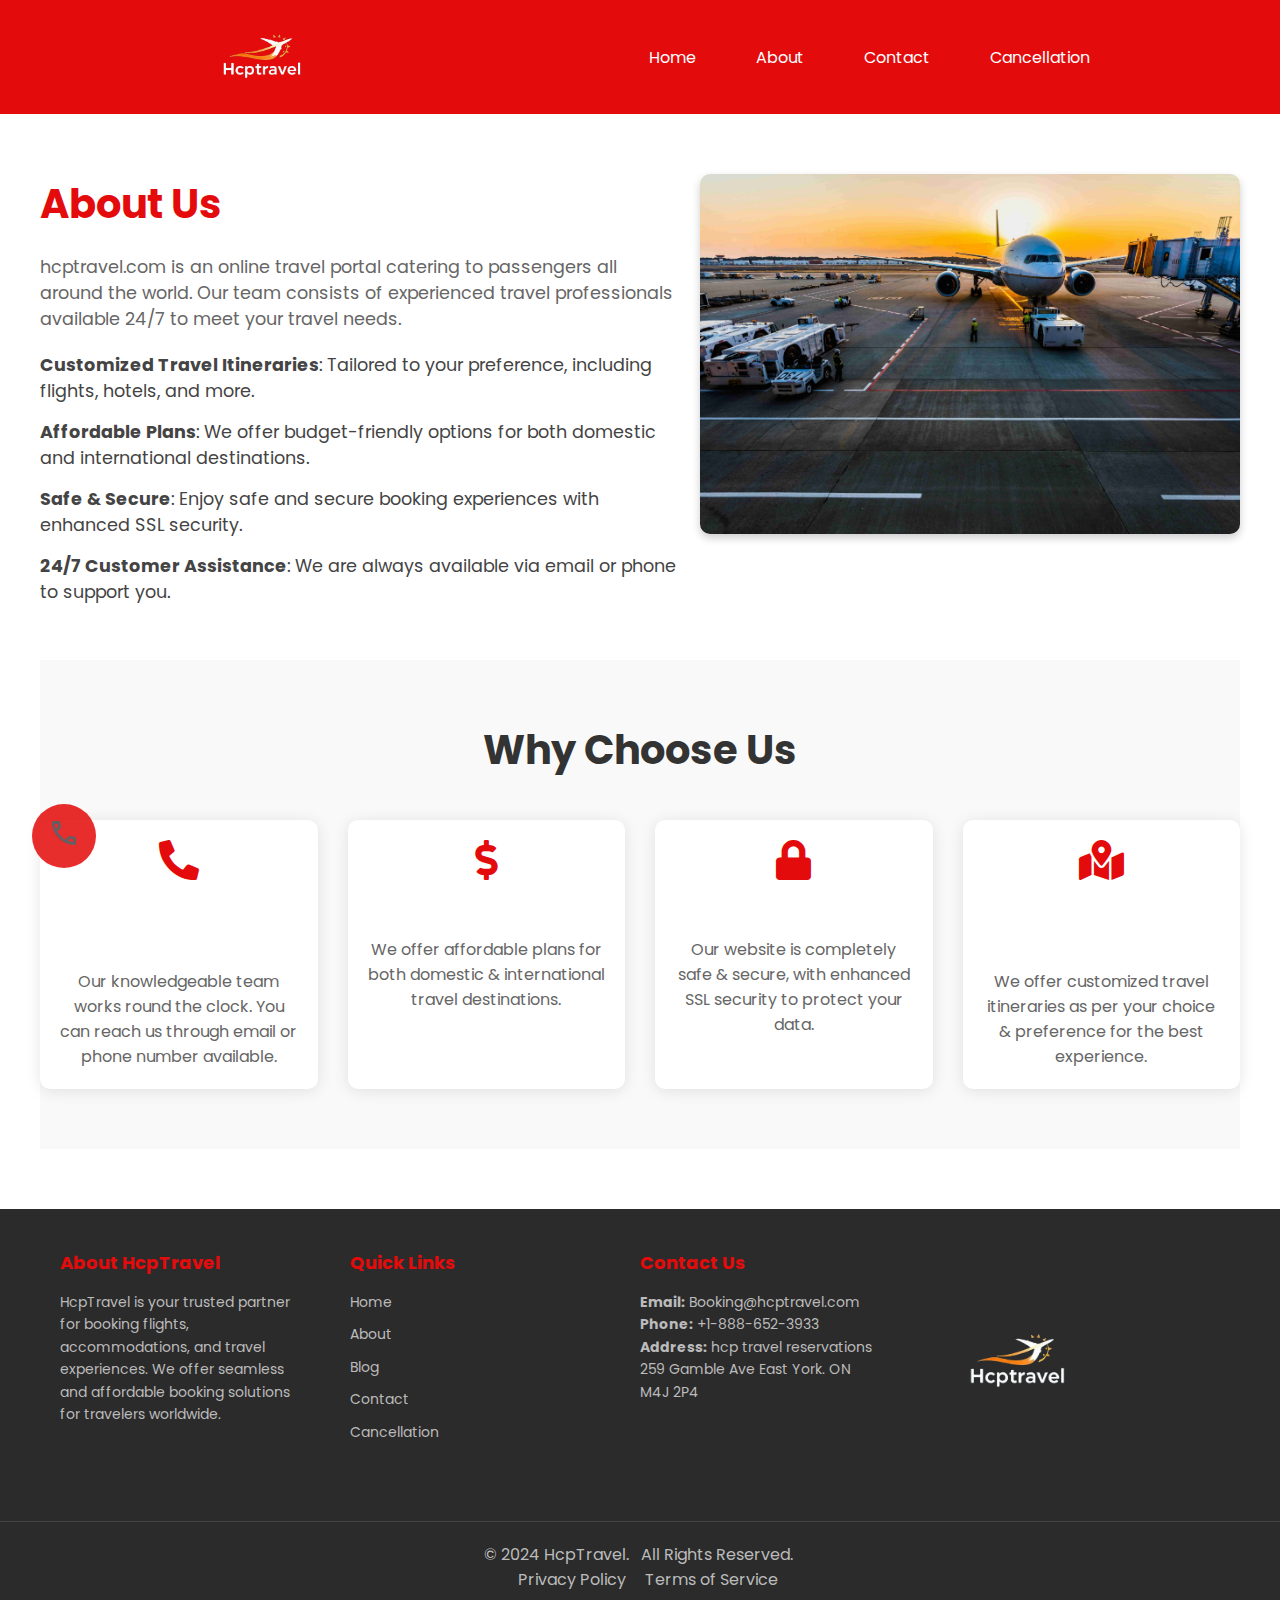
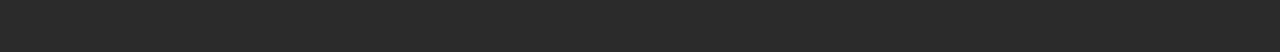
<file: about.html>
<!DOCTYPE html>
<html lang="en">
<head>
  <meta charset="UTF-8">
  <meta http-equiv="X-UA-Compatible" content="IE=edge">
  <meta name="viewport" content="width=device-width, initial-scale=1.0">
  <title>HcpTravel</title>
  <link rel="stylesheet" href="./style.css">
  <link rel="preconnect" href="https://fonts.googleapis.com">
  <link rel="preconnect" href="https://fonts.gstatic.com" crossorigin>
  <link href="https://fonts.googleapis.com/css2?family=Poppins:ital,wght@0,100;0,200;0,300;0,400;0,500;0,600;0,700;0,800;0,900;1,100;1,200;1,300;1,400;1,500;1,600;1,700;1,800;1,900&display=swap" rel="stylesheet">
  <link rel="stylesheet" href="https://cdnjs.cloudflare.com/ajax/libs/font-awesome/5.15.4/css/all.min.css">

  <style>
    :root{
      --primary-bg-color: #E40B0C;
  }

    /* About Section Styles */
.about-section {
  background-color: white;
  padding: 60px 20px;
  color: #333;
}

.about-container {
  max-width: 1200px;
  margin: 0 auto;
  display: flex;
  flex-direction: column;
  align-items: center;
}

.about-content {
  display: flex;
  flex-wrap: wrap;
  justify-content: space-between;
  margin-bottom: 40px;
}

.about-text {
  flex: 1 1 50%;
  padding-right: 20px;
  animation: fadeInLeft 1s ease-in-out;
}

.about-text h1 {
  color: var(--primary-bg-color);
  font-size: 2.5rem;
  margin-bottom: 20px;
}

.about-text p {
  font-size: 1.1rem;
  color: #666;
  margin-bottom: 20px;
}

.about-text ul {
  list-style-type: none;
  padding: 0;
}

.about-text ul li {
  font-size: 1.1rem;
  margin-bottom: 15px;
  color: #444;
}

.about-image {
  flex: 1 1 40%;
  text-align: center;
  animation: fadeInRight 1s ease-in-out;
  transition: all 0.3s ease-in-out;
  cursor: pointer;
}

.about-image img {
  max-width: 100%;
  height: auto;
  border-radius: 10px;
  box-shadow: 0 4px 8px rgba(0, 0, 0, 0.2);
  transition: all 0.3s ease-in-out;
}
.about-image:hover {
    transform: translateY(-8px);
    /* box-shadow: 0 4px 20px rgba(0, 0, 0, 0.2); */
}
.about-image img:hover {
    box-shadow: 0 5px 25px rgba(0, 0, 0, 0.4);
  
}

/* Key Features Section */
/* .about-features {
  display: flex;
  flex-wrap: wrap;
  justify-content: space-between;
  gap: 20px;
}

.feature-box {
  background-color: #f8ba00;
  color: white;
  flex: 1 1 23%;
  padding: 20px;
  border-radius: 10px;
  box-shadow: 0 4px 10px rgba(0, 0, 0, 0.1);
  text-align: center;
  animation: fadeInUp 1s ease-in-out;
}

.feature-box h3 {
  font-size: 1.2rem;
  margin-bottom: 10px;
}

.feature-box p {
  font-size: 1rem;
  color: #fff;
} */
.features-section {
    padding: 60px 0;
    background-color: #f9f9f9;
}

.section-heading {
    text-align: center;
    font-size: 2.5rem;
    color: #333;
    margin-bottom: 40px;
    font-family: 'Poppins', sans-serif;
}

.features-grid {
    display: grid;
    grid-template-columns: repeat(4, 1fr); /* For large screens - Horizontal layout */
    gap: 30px;
}

.feature-box {
    background-color: white;
    padding: 20px;
    border-radius: 10px;
    text-align: center;
    box-shadow: 0 2px 15px rgba(0, 0, 0, 0.1);
    transition: transform 0.3s ease, box-shadow 0.3s ease;
}

.feature-box:hover {
    transform: translateY(-10px);
    box-shadow: 0 4px 20px rgba(0, 0, 0, 0.2);
}

.feature-icon {
    font-size: 40px;
    color: var(--primary-bg-color);
    margin-bottom: 15px;
}

.feature-box h3 {
    font-size: 1.5rem;
    color: #333;
    margin-bottom: 10px;
    font-family: 'Poppins', sans-serif;
}

.feature-box p {
    font-size: 1rem;
    color: #666;
    font-family: 'Poppins', sans-serif;
}

/* For Medium screens (2-2 Grid) */
@media (max-width: 1024px) {
    .features-grid {
        grid-template-columns: repeat(2, 1fr);
        padding-left: 10vw;
    }
}

/* For Smaller Mobile screens (1-1 Grid) */
@media (max-width: 768px) {
    .features-grid {
        grid-template-columns: 1fr;
        padding-left: 18vw;

    }
}



/* Keyframe Animations */
@keyframes fadeInLeft {
  from {
    opacity: 0;
    transform: translateX(-50px);
  }
  to {
    opacity: 1;
    transform: translateX(0);
  }
}

@keyframes fadeInRight {
  from {
    opacity: 0;
    transform: translateX(50px);
  }
  to {
    opacity: 1;
    transform: translateX(0);
  }
}

@keyframes fadeInUp {
  from {
    opacity: 0;
    transform: translateY(30px);
  }
  to {
    opacity: 1;
    transform: translateY(0);
  }
}

/* Responsive Styles */
@media (max-width: 768px) {
  .about-content {
    flex-direction: column;
  }

  .about-text, .about-image {
    padding: 0;
    text-align: center;
  }

  .about-text {
    padding-bottom: 20px;
  }

  .feature-box {
    flex: 1 1 100%;
  }
}

  </style>
</head>
<body>
    <nav id="navbar">
        <ul class="sidebar">
        <li onclick=hideSidebar()><a href="#"><svg xmlns="http://www.w3.org/2000/svg" height="26" viewBox="0 96 960 960" width="26"><path d="m249 849-42-42 231-231-231-231 42-42 231 231 231-231 42 42-231 231 231 231-42 42-231-231-231 231Z"/></svg></a></li>
        <li><a href="./index.html">Home</a></li>
        <li><a href="./about.html">About</a></li>
        <li><a href="./contact.html">Contact</a></li>
        <li><a href="./cancellation.html">Cancellation</a></li>
        <li><a href="./contact.html" >1-888-652-3933</a></li>
        </ul>
        <ul>
        <li><a href="#" class="no-hover"><img class="logo" src="./assets/Hcp-logo.png" alt=""></a></li>
        <li class="hideOnMobile"><a href="./index.html">Home</a></li>
        <li class="hideOnMobile"><a href="./about.html">About</a></li>
        <li class="hideOnMobile"><a href="./contact.html">Contact</a></li>
        <li class="hideOnMobile"><a href="./cancellation.html">Cancellation</a></li>
        <li class="hideOnMobile"><a href="./contact.html" id="number">1-888-652-3933</a></li>
        <li class="menu-button" onclick=showSidebar()><a href="#"><svg xmlns="http://www.w3.org/2000/svg" height="26" viewBox="0 96 960 960" width="26"><path d="M120 816v-60h720v60H120Zm0-210v-60h720v60H120Zm0-210v-60h720v60H120Z"/></svg></a></li>
        </ul>
    </nav>

    <section class="about-section">
      <div class="about-container">
        <div class="about-content">
          <!-- Left Side: Content -->
          <div class="about-text">
            <h1>About Us</h1>
            <p>hcptravel.com is an online travel portal catering to passengers all around the world. Our team consists of experienced travel professionals available 24/7 to meet your travel needs.</p>
            <ul>
              <li><strong>Customized Travel Itineraries</strong>: Tailored to your preference, including flights, hotels, and more.</li>
              <li><strong>Affordable Plans</strong>: We offer budget-friendly options for both domestic and international destinations.</li>
              <li><strong>Safe & Secure</strong>: Enjoy safe and secure booking experiences with enhanced SSL security.</li>
              <li><strong>24/7 Customer Assistance</strong>: We are always available via email or phone to support you.</li>
            </ul>
          </div>
          <!-- Right Side: Image -->
          <div class="about-image">
            <img src="./assets/DEL1.jpg" alt="Airplane Image" />
          </div>
        </div>
        
        <section class="features-section">
          <div class="container">
              <h2 class="section-heading">Why Choose Us</h2>
              <div class="features-grid">
                  <div class="feature-box">
                      <i class="fas fa-phone-alt feature-icon"></i>
                      <h3>24/7 Customer Assistance</h3>
                      <p>Our knowledgeable team works round the clock. You can reach us through email or phone number available.</p>
                  </div>
                  <div class="feature-box">
                      <i class="fas fa-dollar-sign feature-icon"></i>
                      <h3>Affordable Plans</h3>
                      <p>We offer affordable plans for both domestic & international travel destinations.</p>
                  </div>
                  <div class="feature-box">
                      <i class="fas fa-lock feature-icon"></i>
                      <h3>Safe & Secure</h3>
                      <p>Our website is completely safe & secure, with enhanced SSL security to protect your data.</p>
                  </div>
                  <div class="feature-box">
                      <i class="fas fa-map-marked-alt feature-icon"></i>
                      <h3>Customized Travel Itineraries</h3>
                      <p>We offer customized travel itineraries as per your choice & preference for the best experience.</p>
                  </div>
              </div>
          </div>
      </section>
      
        <!-- Key Points Section -->
        <!-- <div class="about-features">
          <div class="feature-box">
            <h3>24/7 Customer Assistance</h3>
            <p>Contact us at any time through email or phone for immediate assistance.</p>
          </div>
          <div class="feature-box">
            <h3>Affordable Travel Plans</h3>
            <p>We offer travel plans that are designed to fit your budget without compromising on quality.</p>
          </div>
          <div class="feature-box">
            <h3>Safe & Secure</h3>
            <p>Our website is SSL secured, ensuring all your transactions are safe.</p>
          </div>
          <div class="feature-box">
            <h3>Customized Itineraries</h3>
            <p>Tailor your trip exactly how you like it, with a variety of options to choose from.</p>
          </div>
        </div> -->
      </div>
    </section>
    
    

    <footer class="site-footer">
      <div class="footer-container">
          <!-- Footer Column 1: About -->
          <div class="footer-column">
              <h4>About HcpTravel</h4>
              <p>HcpTravel is your trusted partner for booking flights, accommodations, and travel experiences. We offer seamless and affordable booking solutions for travelers worldwide.</p>
          </div>
  
          <!-- Footer Column 2: Quick Links -->
          <div class="footer-column">
              <h4>Quick Links</h4>
              <ul>
                <li><a href="./index.html">Home</a></li>
                <li><a href="./about.html">About</a></li>
                <li><a href="#">Blog</a></li>
                <li><a href="./contact.html">Contact</a></li>
                <li><a href="./cancellation.html">Cancellation</a></li>
              </ul>
          </div>
  
          <!-- Footer Column 3: Contact -->
          <div class="footer-column">
              <h4>Contact Us</h4>
              <p><strong>Email:</strong> Booking@hcptravel.com</p>
              <p><strong>Phone:</strong> +1-888-652-3933</p>
              <p><strong>Address:</strong> hcp travel reservations 259 Gamble Ave East York. ON M4J 2P4 </p>
          </div>

          <div class="footer-column">
            <img src="./assets/Hcp-logo.png" alt="HCPTRAVEL" class="footer-logo">
          </div>
      </div>
  
      <div class="footer-bottom">
          <p>&copy; 2024 HcpTravel.&nbsp;&nbsp; All Rights Reserved.&nbsp;</p>
          <div class="footer-links">
              <a href="#">Privacy Policy</a>
              <a href="#">Terms of Service</a>
          </div>
      </div>
  </footer>
  
  <div id="call">
    <a href="tel:+1-888-652-3933"><img src="./assets/call.png" alt=""></a>
  </div>

</body>
<script src="./script.js"></script>
</html>
</file>
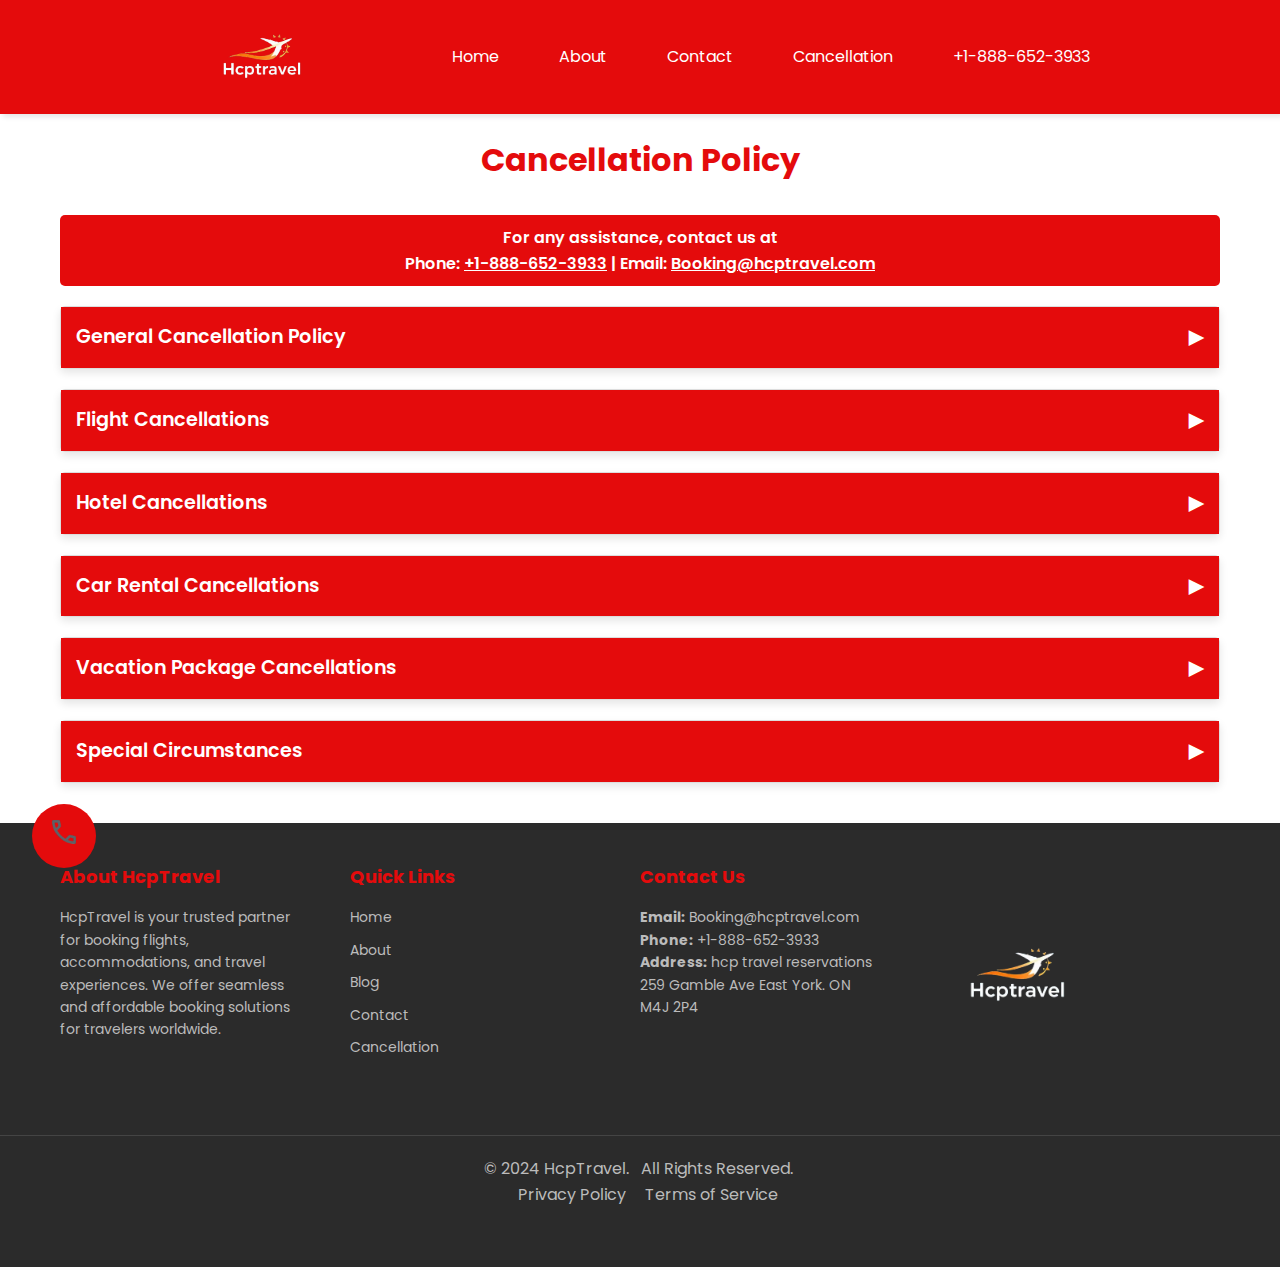
<file: cancellation.html>
<!DOCTYPE html>
<html lang="en">
<head>
  <meta charset="UTF-8">
  <meta http-equiv="X-UA-Compatible" content="IE=edge">
  <meta name="viewport" content="width=device-width, initial-scale=1.0">
  <title>HcpTravel</title>
  <link rel="stylesheet" href="./partners.css">
  <link rel="preconnect" href="https://fonts.googleapis.com">
  <link rel="preconnect" href="https://fonts.gstatic.com" crossorigin>
  <link href="https://fonts.googleapis.com/css2?family=Poppins:ital,wght@0,100;0,200;0,300;0,400;0,500;0,600;0,700;0,800;0,900;1,100;1,200;1,300;1,400;1,500;1,600;1,700;1,800;1,900&display=swap" rel="stylesheet">
  <style>
    :root{
  --primary-bg-color: #E40B0C;
}

    body {
      font-family: 'Poppins', sans-serif;
      margin: 0;
      padding: 0;
      background-color: #ffffff;
      color: #4a4a4a;
      line-height: 1.6;
    }

    .container {
      max-width: 1200px;
      margin: auto;
      padding: 20px;
    }

    h1 {
      color: var(--primary-bg-color);
      text-align: center;
      margin-bottom: 30px;
    }

    h2 {
      font-size: 1.6rem;
      margin-bottom: 15px;
      color: var(--primary-bg-color);
    }

    .contact-info {
      background-color: var(--primary-bg-color);
      padding: 10px;
      text-align: center;
      margin-bottom: 20px;
      border-radius: 5px;
    }

    .contact-info p {
      font-weight: 600;
      color: white;
    }

    .accordion {
      border: 1px solid #ddd;
      border-radius: 5px;
      margin-bottom: 20px;
      box-shadow: 0 4px 8px rgba(0, 0, 0, 0.1);
    }

    .accordion-header {
      padding: 15px;
      background-color: var(--primary-bg-color);
      cursor: pointer;
      font-size: 1.2rem;
      font-weight: 600;
      color: white;
      display: flex;
      justify-content: space-between;
      align-items: center;
    }

    .accordion-header:hover {
      background-color: #e93333cb;
    }

    .accordion-content {
      max-height: 0;
      overflow: hidden;
      transition: max-height 0.3s ease;
      background-color: #f4f4f4;
      padding: 0 15px;
    }

    .accordion-content p {
      padding: 15px 0;
      color: #4a4a4a;
    }

    .active .accordion-content {
      max-height: 500px; /* Adjust height based on content */
    }

    .rotate {
      transform: rotate(90deg);
      transition: transform 0.3s ease;
    }

    .rotate-back {
      transform: rotate(0deg);
    }

    /* Responsive Design */
    @media (max-width: 768px) {
      .accordion-header {
        font-size: 1rem;
      }
    }

    @media (max-width: 480px) {
      h2 {
        font-size: 1.3rem;
      }
    }
  </style>
</head>
<body>
    <nav id="navbar">
        <ul class="sidebar">
        <li onclick=hideSidebar()><a href="#"><svg xmlns="http://www.w3.org/2000/svg" height="26" viewBox="0 96 960 960" width="26"><path d="m249 849-42-42 231-231-231-231 42-42 231 231 231-231 42 42-231 231 231 231-42 42-231-231-231 231Z"/></svg></a></li>
        <li><a href="./index.html">Home</a></li>
        <li><a href="./about.html">About</a></li>
        <li><a href="./contact.html">Contact</a></li>
        <li><a href="./cancellation.html">Cancellation</a></li>
        <li><a href="./contact.html" >1-888-652-3933</a></li>
        </ul>
        <ul>
            <li><a href="#" class="no-hover"><img class="logo" src="./assets/Hcp-logo.png" alt=""></a></li>
            <li class="hideOnMobile"><a href="./index.html">Home</a></li>
            <li class="hideOnMobile"><a href="./about.html">About</a></li>
            <li class="hideOnMobile"><a href="./contact.html">Contact</a></li>
            <li class="hideOnMobile"><a href="./cancellation.html">Cancellation</a></li>
            <li class="hideOnMobile"><a href="./contact.html" id="number">+1-888-652-3933</a></li>
        <li class="menu-button" onclick=showSidebar()><a href="#"><svg xmlns="http://www.w3.org/2000/svg" height="26" viewBox="0 96 960 960" width="26"><path d="M120 816v-60h720v60H120Zm0-210v-60h720v60H120Zm0-210v-60h720v60H120Z"/></svg></a></li>
        </ul>
    </nav>
    
    <div class="container">
        <h1>Cancellation Policy</h1>
        
        <div class="contact-info">
          <p>For any assistance, contact us at <br> Phone: <a href="tel:+1-888-652-3933" style="color: white">+1-888-652-3933</a>  | Email: <a href="mailto:Booking@hcptravel.com" style="color: white;">Booking@hcptravel.com</a></p>
        </div>
    
        <div class="accordion">
          <div class="accordion-header">
            <span>General Cancellation Policy</span>
            <span class="icon">&#x25B6;</span>
          </div>
          <div class="accordion-content">
            <p>Our general cancellation policy applies to all travel services booked through hcptravel.com, including flights, hotels, car rentals, and vacation packages. Please review the specific terms and conditions for each service type outlined below.</p>
          </div>
        </div>
    
        <div class="accordion">
          <div class="accordion-header">
            <span>Flight Cancellations</span>
            <span class="icon">&#x25B6;</span>
          </div>
          <div class="accordion-content">
            <p>The ability to cancel and receive a refund or credit depends on the airline’s specific cancellation policy. Most airlines allow free cancellations within 24 hours of booking.
                <b>After the 24-hour window, non-refundable tickets </b>may only be eligible for a credit towards future travel, subject to the airline’s policy.
                <br>
                <br>
                <B><em>Cancellation Fees:</em></B>
                
                Airlines may charge cancellation fees based on the fare type and airline policy. These fees will be deducted from any refund or credit.
                <br>
                <br>
                <B><em>Process:</em></B>
                
                To cancel a flight, contact our customer service team at <b>+1-888-652-3933</b> or email us at <b>Booking@hcptravel.com</b>. <br>
                Please allow 7-10 business days for processing your cancellation request.</p>
          </div>
        </div>
    
        <div class="accordion">
          <div class="accordion-header">
            <span>Hotel Cancellations</span>
            <span class="icon">&#x25B6;</span>
          </div>
          <div class="accordion-content">
            <p>Hotel cancellation policies vary by property and are provided at the time of booking. Some hotels offer free cancellation up to a certain date, while others may charge a cancellation fee.
                Non-refundable bookings typically cannot be canceled for a refund.
                <br>
                <br>
                <em><b>Cancellation Fees:</b></em>
                
                Any applicable cancellation fees will be deducted from the refund amount.
                <br>
                <br>
                <em><b>Process:</b></em>
                
                To cancel a hotel reservation, contact our customer service team at <b>+1-888-652-3933</b> or email us at <B>Booking@hcptravel.com</B>. <br>
                Please allow 7-10 business days for processing your cancellation request.</p>
          </div>
        </div>
    
        <div class="accordion">
          <div class="accordion-header">
            <span>Car Rental Cancellations</span>
            <span class="icon">&#x25B6;</span>
          </div>
          <div class="accordion-content">
            <p>Car rental cancellation policies vary by company. Most rental companies allow free cancellation up to a certain time before the pick-up date.
                Non-refundable rentals may not be eligible for cancellation.
                <br>
                <br>
                <em><b>Cancellation Fees:</b></em>
                
                Cancellation fees, if applicable, will be deducted from the refund amount.
                <br>
                <br>
                <em><b>Process:</b></em>
                
                To cancel a car rental, contact our customer service team at <b>+1-888-652-3933</b> or email us at <B>Booking@hcptravel.com</B>. <br>
                Please allow 7-10 business days for processing your cancellation request.</p>
          </div>
        </div>
    
        <div class="accordion">
          <div class="accordion-header">
            <span>Vacation Package Cancellations</span>
            <span class="icon">&#x25B6;</span>
          </div>
          <div class="accordion-content">
            <p>Vacation package cancellation policies depend on the individual policies of the service providers included in the package (e.g., airlines, hotels, car rental companies).
                Some components of the package may be non-refundable.
                <br>
                <br>
                <em><b>Cancellation Fees:</b></em>
                
                Cancellation fees will be based on the policies of the individual service providers and will be deducted from the refund amount.
                <br>
                <br>
                <em><b>Process:</b></em>
                
                To cancel a vacation package, contact our customer service team at <b>+1-888-652-3933</b> or email us at <B>Booking@hcptravel.com</B>. <br>
                Please allow 7-10 business days for processing your cancellation request.</p>
          </div>
        </div>
    
        <div class="accordion">
          <div class="accordion-header">
            <span>Special Circumstances</span>
            <span class="icon">&#x25B6;</span>
          </div>
          <div class="accordion-content">
            <p>In cases of medical emergencies, we may request supporting documentation, such as a doctor’s note, to process a cancellation and potential refund.
                <br>
                <br>
                <em><b>Force Majeure:</b></em>
                
                In the event of force majeure (e.g., natural disasters, pandemics), cancellation policies may be subject to change based on the policies of the service providers.
                Thank you for choosing hcptravel.com. We are committed to providing you with exceptional service and support.</p>
          </div>
        </div>
      </div>
    

    <footer class="site-footer">
      <div class="footer-container">
          <!-- Footer Column 1: About -->
          <div class="footer-column">
              <h4>About HcpTravel</h4>
              <p>HcpTravel is your trusted partner for booking flights, accommodations, and travel experiences. We offer seamless and affordable booking solutions for travelers worldwide.</p>
          </div>
  
          <!-- Footer Column 2: Quick Links -->
          <div class="footer-column">
              <h4>Quick Links</h4>
              <ul>
                <li><a href="./index.html">Home</a></li>
                <li><a href="./about.html">About</a></li>
                <li><a href="#">Blog</a></li>
                <li><a href="./contact.html">Contact</a></li>
                <li><a href="./cancellation.html">Cancellation</a></li>
              </ul>
          </div>
  
          <!-- Footer Column 3: Contact -->
          <div class="footer-column">
              <h4>Contact Us</h4>
              <p><strong>Email:</strong> Booking@hcptravel.com</p>
              <p><strong>Phone:</strong> +1-888-652-3933</p>
              <p><strong>Address:</strong> hcp travel reservations 259 Gamble Ave East York. ON M4J 2P4 </p>
          </div>

          <div class="footer-column">
            <img src="./assets/Hcp-logo.png" alt="HCPTRAVEL" class="footer-logo">
          </div>
      </div>
  
      <div class="footer-bottom">
          <p>&copy; 2024 HcpTravel.&nbsp;&nbsp; All Rights Reserved.&nbsp;</p>
          <div class="footer-links">
              <a href="#">Privacy Policy</a>
              <a href="#">Terms of Service</a>
          </div>
      </div>
  </footer>
  
  <div id="call">
    <a href="tel:+1-888-652-3933"><img src="./assets/call.png" alt=""></a>
  </div>

</body>
<script>
  document.querySelectorAll('.accordion-header').forEach(header => {
      header.addEventListener('click', () => {
        const accordionItem = header.parentElement;
        const content = accordionItem.querySelector('.accordion-content');
        const icon = header.querySelector('.icon');

        accordionItem.classList.toggle('active');
        if (accordionItem.classList.contains('active')) {
          content.style.maxHeight = content.scrollHeight + "px";
          icon.classList.add('rotate');
        } else {
          content.style.maxHeight = 0;
          icon.classList.remove('rotate');
        }
      });
    });
</script>
<script src="./script.js"></script>
</html>
</file>
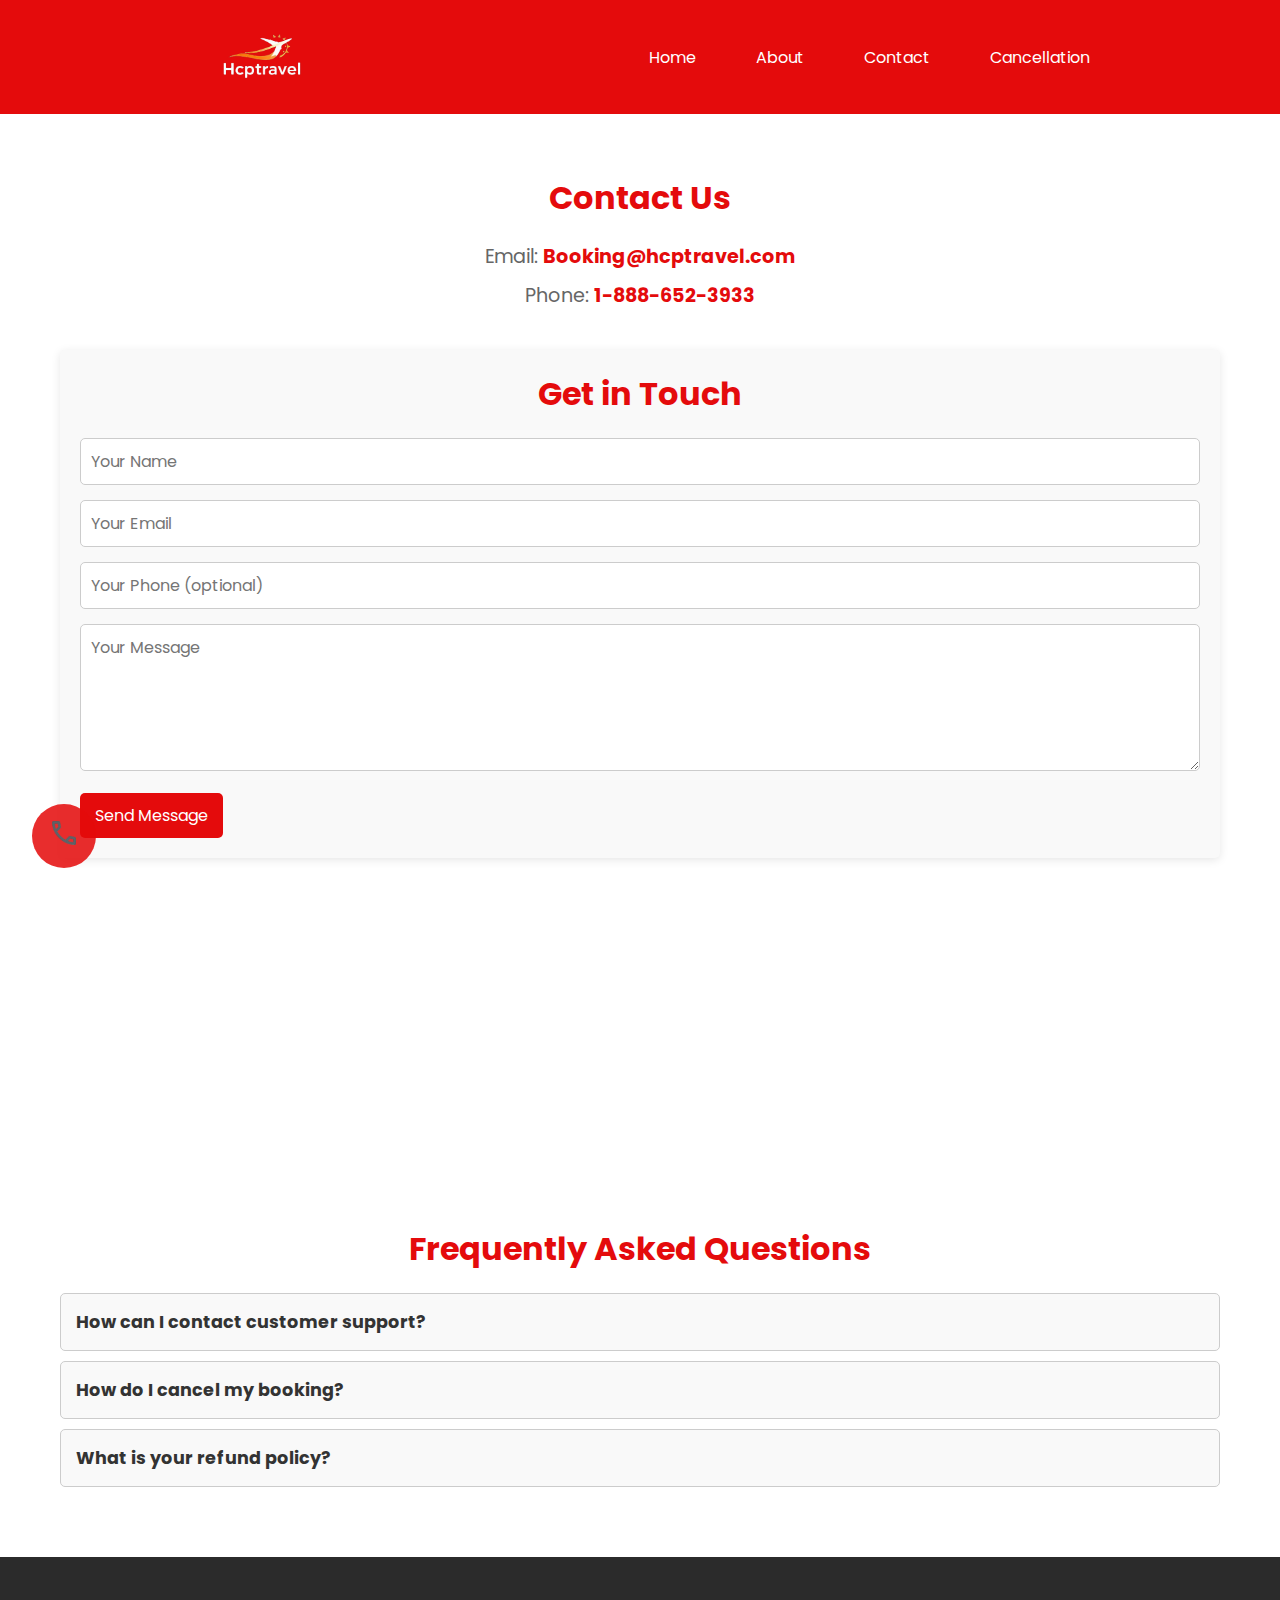
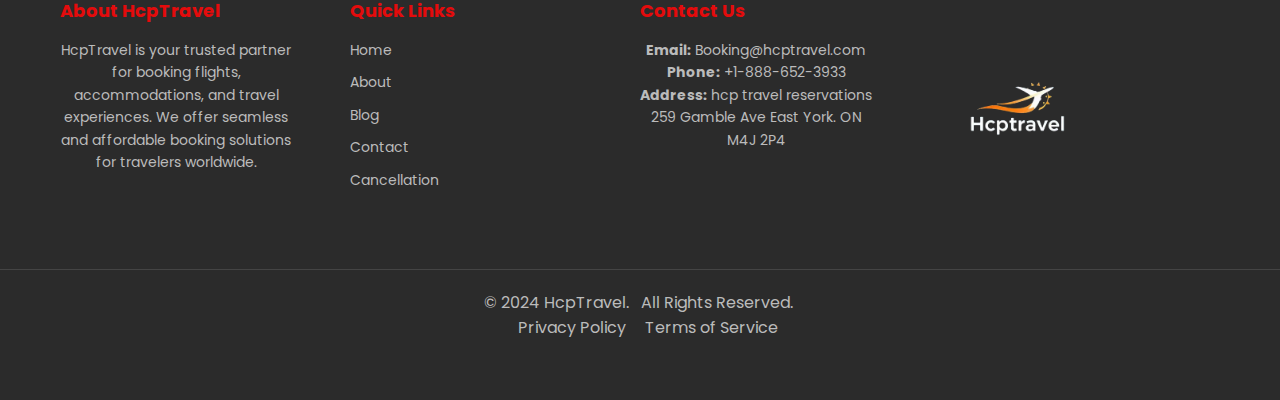
<file: contact.html>
<!DOCTYPE html>
<html lang="en">
<head>
  <meta charset="UTF-8">
  <meta http-equiv="X-UA-Compatible" content="IE=edge">
  <meta name="viewport" content="width=device-width, initial-scale=1.0">
  <title>HcpTravel</title>
  <link rel="stylesheet" href="./style.css">
  <link rel="preconnect" href="https://fonts.googleapis.com">
  <link rel="preconnect" href="https://fonts.gstatic.com" crossorigin>
  <link href="https://fonts.googleapis.com/css2?family=Poppins:ital,wght@0,100;0,200;0,300;0,400;0,500;0,600;0,700;0,800;0,900;1,100;1,200;1,300;1,400;1,500;1,600;1,700;1,800;1,900&display=swap" rel="stylesheet">
  <style>
    :root{
      --primary-bg-color: #E40B0C;
    }

    /* Contact Us Page: Main Section */
.contact-container {
  background-color: white;
  padding: 40px 20px;
  color: #333;
}

h1, h2 {
  color: var(--primary-bg-color);
  text-align: center;
  margin-bottom: 20px;
}

p {
  color: #666;
  text-align: center;
}

.contact-content {
  max-width: 1200px;
  margin: 0 auto;
  padding: 20px;
}

/* Contact Info Section */
.contact-info {
  margin-bottom: 40px;
  animation: fadeInUp 1s ease-in-out;
}

.contact-detail {
  font-size: 1.2rem;
  margin: 10px 0;
}

.contact-detail a {
  color: var(--primary-bg-color);
  text-decoration: none;
  font-weight: bold;
}

/* Contact Form */
.contact-form {
      background-color: #f9f9f9;
      padding: 20px;
      border-radius: 5px;
      box-shadow: 0 2px 10px rgba(0, 0, 0, 0.1);
      margin-top: 20px;
    }

    .contact-form input,
    .contact-form textarea {
      width: 100%;
      padding: 10px;
      margin-bottom: 15px;
      border: 1px solid #ccc;
      border-radius: 5px;
      font-size: 1rem;
    }

    .contact-form button {
      background-color: var(--primary-bg-color);
      color: white;
      border: none;
      padding: 10px 15px;
      font-size: 1rem;
      border-radius: 5px;
      cursor: pointer;
      transition: background-color 0.3s ease;
    }

    .contact-form button:hover {
      background-color: #d40a0b;
    }

/* Map Container */
.map-container {
  margin-top: 30px;
}

/* FAQ Accordion Section */
.faq-section {
  margin-top: 30px;
}

.accordion-item {
  border: 1px solid #ccc;
  border-radius: 5px;
  padding: 15px;
  margin-bottom: 10px;
  cursor: pointer;
  background-color: #f9f9f9;
  transition: background-color 0.3s ease;
  animation: fadeInUp 1s ease-in-out;
}

.accordion-item h3 {
  margin: 0;
  font-size: 1.1rem;
  font-weight: bold;
  color: #333;
}

.accordion-item p {
  display: none;
  margin-top: 10px;
  color: #666;
}

.accordion-item.active {
  background-color: var(--primary-bg-color);
  transition: all 0.3s ease;
 
}

.accordion-item.active h3 {
  color: white;
}

.accordion-item.active p {
  display: block;
  color: white;
}

/* Keyframe for Simple Animation */
@keyframes fadeInUp {
  from {
    opacity: 0;
    transform: translateY(20px);
  }
  to {
    opacity: 1;
    transform: translateY(0);
  }
}

/* Responsive Design */
@media (max-width: 768px) {
  .contact-content {
    padding: 10px;
  }

  .map-container iframe {
    height: 250px;
  }

  .accordion-item {
    padding: 10px;
  }

  .contact-form input,
      .contact-form textarea {
        font-size: 0.9rem;
      }
}

  </style>
  
  
</head>
<body>
    <nav id="navbar">
        <ul class="sidebar">
        <li onclick=hideSidebar()><a href="#"><svg xmlns="http://www.w3.org/2000/svg" height="26" viewBox="0 96 960 960" width="26"><path d="m249 849-42-42 231-231-231-231 42-42 231 231 231-231 42 42-231 231 231 231-42 42-231-231-231 231Z"/></svg></a></li>
        <li><a href="./index.html">Home</a></li>
        <li><a href="./about.html">About</a></li>
        <li><a href="./contact.html">Contact</a></li>
        <li><a href="./cancellation.html">Cancellation</a></li>
        <li><a href="./contact.html" >1-888-652-3933</a></li>
        </ul>
        <ul>
            <li><a href="#" class="no-hover"><img class="logo" src="./assets/Hcp-logo.png" alt=""></a></li>
            <li class="hideOnMobile"><a href="./index.html">Home</a></li>
            <li class="hideOnMobile"><a href="./about.html">About</a></li>
            <li class="hideOnMobile"><a href="./contact.html">Contact</a></li>
            <li class="hideOnMobile"><a href="./cancellation.html">Cancellation</a></li>
            <li class="hideOnMobile"><a href="./contact.html" id="number">+1-888-652-3933</a></li>
        <li class="menu-button" onclick=showSidebar()><a href="#"><svg xmlns="http://www.w3.org/2000/svg" height="26" viewBox="0 96 960 960" width="26"><path d="M120 816v-60h720v60H120Zm0-210v-60h720v60H120Zm0-210v-60h720v60H120Z"/></svg></a></li>
        </ul>
    </nav>

    <!-- Contact Us Page: Main Section -->
<section class="contact-container">
  <div class="contact-content">
    <h1>Contact Us</h1>

    <!-- Contact Info Section with Animation -->
    <div class="contact-info">
      <p class="contact-detail email">Email: <a href="mailto:Booking@hcptravel.com">Booking@hcptravel.com</a></p>
      <p class="contact-detail phone">Phone: <a href="tel:+18886523933">1-888-652-3933</a></p>
    </div>

    <!-- <section style="display: flex; flex-direction: column; align-items: center; justify-content: center; padding-top: 10rem;">
      <img src="./assets/bg.jpeg" style="width: 80%;" alt="">
      <h3 style="margin-top: 2rem; margin-bottom: 2rem; font-size: 3rem;"><img style="width: 2rem;" src="./assets/call.png" alt=""> &nbsp; +1-888-652-3933</h3>
    </section> -->

            <!-- Contact Form -->
            <div class="contact-form">
              <h2>Get in Touch</h2>
              <form>
                <input type="text" placeholder="Your Name" required>
                <input type="email" placeholder="Your Email" required>
                <input type="tel" placeholder="Your Phone (optional)">
                <textarea rows="5" placeholder="Your Message" required></textarea>
                <button type="submit">Send Message</button>
              </form>
            </div>

    <!-- Google Map -->
    <div class="map-container">
      <iframe
        src="https://www.google.com/maps/embed?pb=!1m18!1m12!1m3!1d3153.8356568940754!2d-122.4212789846162!3d37.77593397975859!2m3!1f0!2f0!3f0!3m2!1i1024!2i768!4f13.1!3m3!1m2!1s0x8085817c1b29b8d7%3A0x1234567890abcdef!2sHCP%20Travel!5e0!3m2!1sen!2sus!4v1617985230847!5m2!1sen!2sus"
        width="100%" height="300" style="border:0;" allowfullscreen="" loading="lazy"></iframe>
    </div>

    <!-- FAQ Section -->
    <div class="faq-section">
      <h2>Frequently Asked Questions</h2>
      <div class="accordion">
        <div class="accordion-item">
          <h3>How can I contact customer support?</h3>
          <p>Our customer support team is available 24/7 via phone or email. Reach us at 1-888-652-3933 or Booking@hcptravel.com.</p>
        </div>
        <div class="accordion-item">
          <h3>How do I cancel my booking?</h3>
          <p>To cancel your booking, contact us through phone or email. Please allow 7-10 business days for processing.</p>
        </div>
        <div class="accordion-item">
          <h3>What is your refund policy?</h3>
          <p>Refunds depend on the terms of the service providers. Please check our cancellation policy page for more details.</p>
        </div>
      </div>
    </div>
  </div>
</section>
    

    <footer class="site-footer">
      <div class="footer-container">
          <!-- Footer Column 1: About -->
          <div class="footer-column">
              <h4>About HcpTravel</h4>
              <p>HcpTravel is your trusted partner for booking flights, accommodations, and travel experiences. We offer seamless and affordable booking solutions for travelers worldwide.</p>
          </div>
  
          <!-- Footer Column 2: Quick Links -->
          <div class="footer-column">
              <h4>Quick Links</h4>
              <ul>
                <li><a href="./index.html">Home</a></li>
                <li><a href="./about.html">About</a></li>
                <li><a href="#">Blog</a></li>
                <li><a href="./contact.html">Contact</a></li>
                <li><a href="./cancellation.html">Cancellation</a></li>
              </ul>
          </div>
  
          <!-- Footer Column 3: Contact -->
          <div class="footer-column">
              <h4>Contact Us</h4>
              <p><strong>Email:</strong> Booking@hcptravel.com</p>
              <p><strong>Phone:</strong> +1-888-652-3933</p>
              <p><strong>Address:</strong> hcp travel reservations 259 Gamble Ave East York. ON M4J 2P4 </p>
          </div>

          <div class="footer-column">
            <img src="./assets/Hcp-logo.png" alt="HCPTRAVEL" class="footer-logo">
          </div>
      </div>
  
      <div class="footer-bottom">
          <p>&copy; 2024 HcpTravel.&nbsp;&nbsp; All Rights Reserved.&nbsp;</p>
          <div class="footer-links">
              <a href="#">Privacy Policy</a>
              <a href="#">Terms of Service</a>
          </div>
      </div>
  </footer>
  
  <div id="call">
    <a href="tel:+1-888-652-3933"><img src="./assets/call.png" alt=""></a>
  </div>

</body>

<script src="./script.js"></script>
<script>
  document.querySelectorAll('.accordion-item').forEach(item => {
    item.addEventListener('click', () => {
      const isActive = item.classList.contains('active');
      document.querySelectorAll('.accordion-item').forEach(i => i.classList.remove('active'));
      if (!isActive) item.classList.add('active');
    });
  });
</script>
</html>
</file>
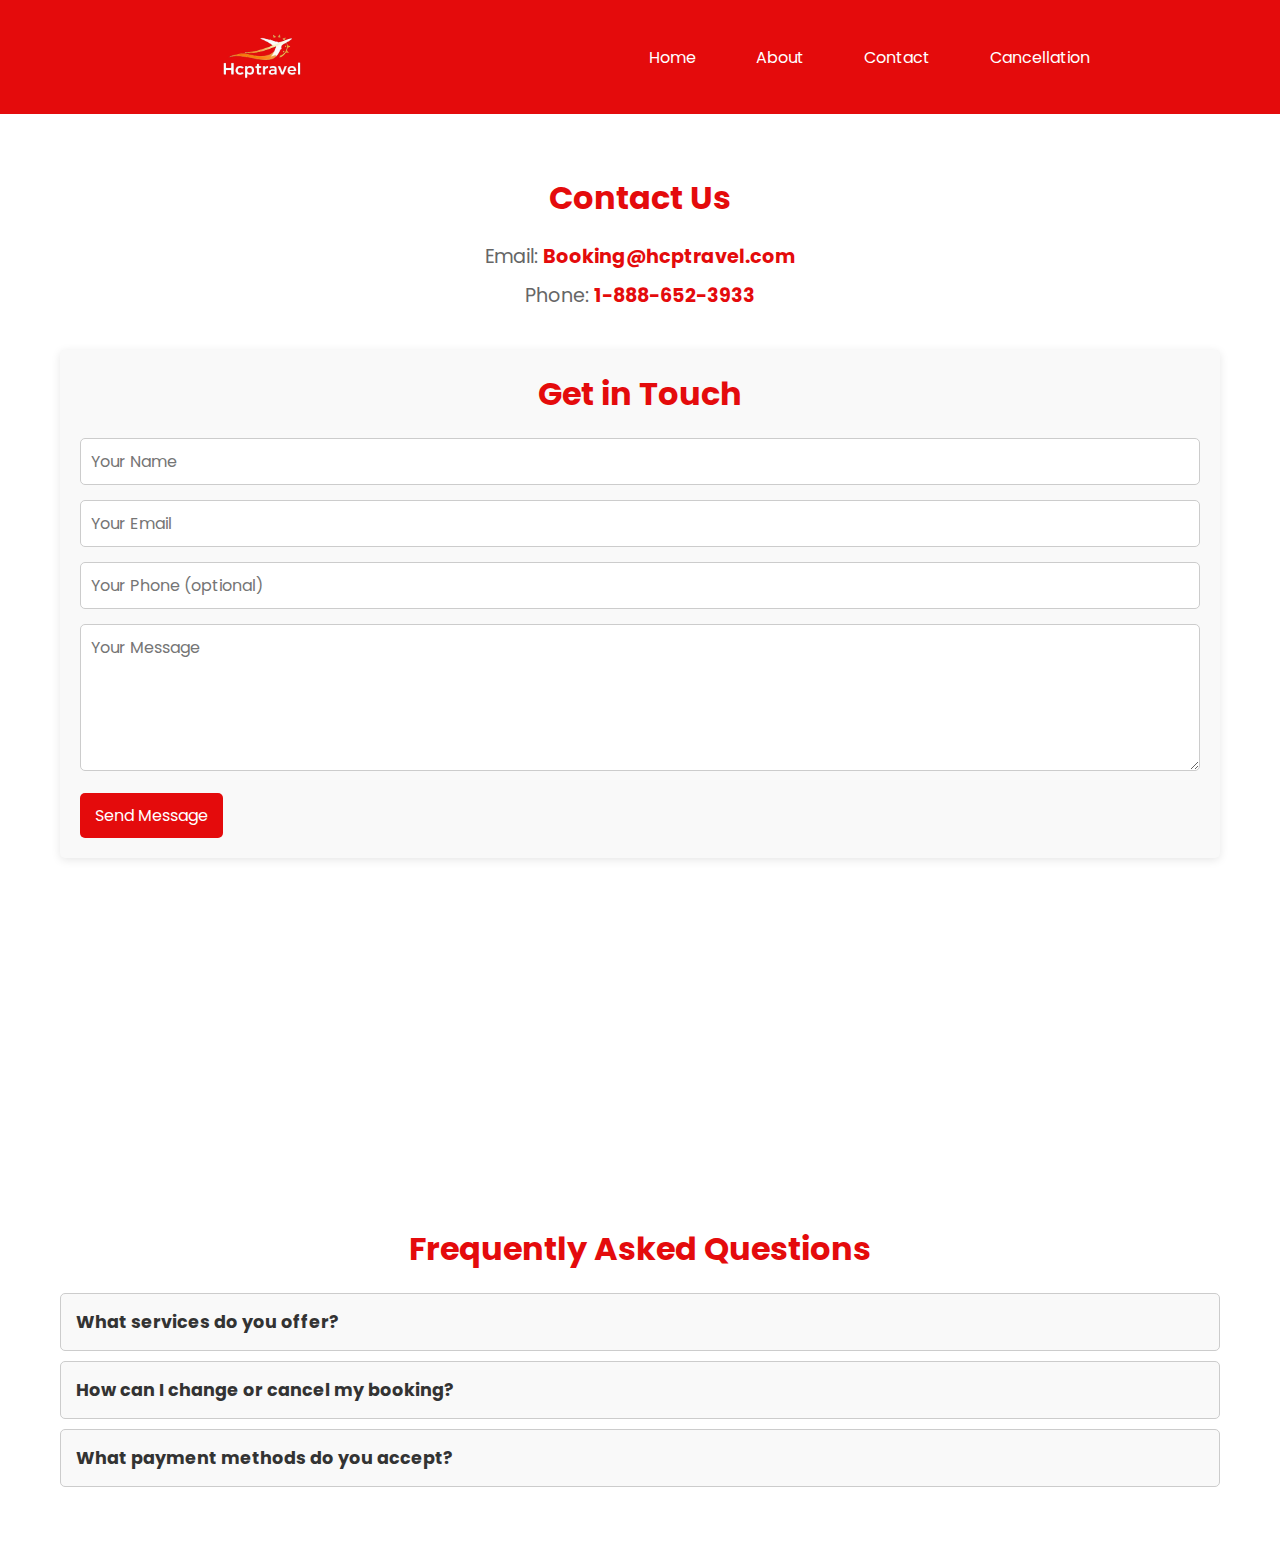
<file: contacts.html>
<!DOCTYPE html>
<html lang="en">
<head>
  <meta charset="UTF-8">
  <meta http-equiv="X-UA-Compatible" content="IE=edge">
  <meta name="viewport" content="width=device-width, initial-scale=1.0">
  <title>HcpTravel</title>
  <link rel="stylesheet" href="./style.css">
  <link rel="preconnect" href="https://fonts.googleapis.com">
  <link rel="preconnect" href="https://fonts.gstatic.com" crossorigin>
  <link href="https://fonts.googleapis.com/css2?family=Poppins:ital,wght@0,100;0,200;0,300;0,400;0,500;0,600;0,700;0,800;0,900;1,100;1,200;1,300;1,400;1,500;1,600;1,700;1,800;1,900&display=swap" rel="stylesheet">
  <style>
    :root {
      --primary-bg-color: #E40B0C;
    }

    /* Contact Us Page: Main Section */
    .contact-container {
      background-color: white;
      padding: 40px 20px;
      color: #333;
    }

    h1, h2 {
      color: var(--primary-bg-color);
      text-align: center;
      margin-bottom: 20px;
    }

    p {
      color: #666;
      text-align: center;
    }

    .contact-content {
      max-width: 1200px;
      margin: 0 auto;
      padding: 20px;
    }

    /* Contact Info Section */
    .contact-info {
      margin-bottom: 40px;
      animation: fadeInUp 1s ease-in-out;
    }

    .contact-detail {
      font-size: 1.2rem;
      margin: 10px 0;
    }

    .contact-detail a {
      color: var(--primary-bg-color);
      text-decoration: none;
      font-weight: bold;
    }

    /* Contact Form */
    .contact-form {
      background-color: #f9f9f9;
      padding: 20px;
      border-radius: 5px;
      box-shadow: 0 2px 10px rgba(0, 0, 0, 0.1);
      margin-top: 20px;
    }

    .contact-form input,
    .contact-form textarea {
      width: 100%;
      padding: 10px;
      margin-bottom: 15px;
      border: 1px solid #ccc;
      border-radius: 5px;
      font-size: 1rem;
    }

    .contact-form button {
      background-color: var(--primary-bg-color);
      color: white;
      border: none;
      padding: 10px 15px;
      font-size: 1rem;
      border-radius: 5px;
      cursor: pointer;
      transition: background-color 0.3s ease;
    }

    .contact-form button:hover {
      background-color: #d40a0b;
    }

    /* Map Container */
    .map-container {
      margin-top: 30px;
    }

    /* FAQ Accordion Section */
    .faq-section {
      margin-top: 30px;
    }

    .accordion-item {
      border: 1px solid #ccc;
      border-radius: 5px;
      padding: 15px;
      margin-bottom: 10px;
      cursor: pointer;
      background-color: #f9f9f9;
      transition: background-color 0.3s ease;
      animation: fadeInUp 1s ease-in-out;
    }

    .accordion-item h3 {
      margin: 0;
      font-size: 1.1rem;
      font-weight: bold;
      color: #333;
    }

    .accordion-item p {
      display: none;
      margin-top: 10px;
      color: #666;
    }

    .accordion-item.active {
      background-color: var(--primary-bg-color);
      transition: all 0.3s ease;
    }

    .accordion-item.active h3 {
      color: white;
    }

    .accordion-item.active p {
      display: block;
      color: white;
    }

    /* Keyframe for Simple Animation */
    @keyframes fadeInUp {
      from {
        opacity: 0;
        transform: translateY(20px);
      }
      to {
        opacity: 1;
        transform: translateY(0);
      }
    }

    /* Responsive Design */
    @media (max-width: 768px) {
      .contact-content {
        padding: 10px;
      }

      .map-container iframe {
        height: 250px;
      }

      .accordion-item {
        padding: 10px;
      }

      .contact-form input,
      .contact-form textarea {
        font-size: 0.9rem;
      }
    }
  </style>
</head>
<body>
    <nav id="navbar">
        <ul class="sidebar">
            <li onclick=hideSidebar()><a href="#"><svg xmlns="http://www.w3.org/2000/svg" height="26" viewBox="0 96 960 960" width="26"><path d="m249 849-42-42 231-231-231-231 42-42 231 231 231-231 42 42-231 231 231 231-42 42-231-231-231 231Z"/></svg></a></li>
            <li><a href="./index.html">Home</a></li>
            <li><a href="./about.html">About</a></li>
            <li><a href="./contact.html">Contact</a></li>
            <li><a href="./cancellation.html">Cancellation</a></li>
            <li><a href="./contact.html">1-888-652-3933</a></li>
        </ul>
        <ul>
            <li><a href="#" class="no-hover"><img class="logo" src="./assets/Hcp-logo.png" alt=""></a></li>
            <li class="hideOnMobile"><a href="./index.html">Home</a></li>
            <li class="hideOnMobile"><a href="./about.html">About</a></li>
            <li class="hideOnMobile"><a href="./contact.html">Contact</a></li>
            <li class="hideOnMobile"><a href="./cancellation.html">Cancellation</a></li>
            <li class="hideOnMobile"><a href="./contact.html" id="number">+1-888-652-3933</a></li>
            <li class="menu-button" onclick=showSidebar()><a href="#"><svg xmlns="http://www.w3.org/2000/svg" height="26" viewBox="0 96 960 960" width="26"><path d="M120 816v-60h720v60H120Zm0-210v-60h720v60H120Zm0-210v-60h720v60H120Z"/></svg></a></li>
        </ul>
    </nav>

    <!-- Contact Us Page: Main Section -->
    <section class="contact-container">
      <div class="contact-content">
        <h1>Contact Us</h1>

        <!-- Contact Info Section with Animation -->
        <div class="contact-info">
          <p class="contact-detail email">Email: <a href="mailto:Booking@hcptravel.com">Booking@hcptravel.com</a></p>
          <p class="contact-detail phone">Phone: <a href="tel:+18886523933">1-888-652-3933</a></p>
        </div>

        <!-- Contact Form -->
        <div class="contact-form">
          <h2>Get in Touch</h2>
          <form>
            <input type="text" placeholder="Your Name" required>
            <input type="email" placeholder="Your Email" required>
            <input type="tel" placeholder="Your Phone (optional)">
            <textarea rows="5" placeholder="Your Message" required></textarea>
            <button type="submit">Send Message</button>
          </form>
        </div>

        <!-- Google Map -->
        <div class="map-container">
          <iframe
            src="https://www.google.com/maps/embed?pb=!1m18!1m12!1m3!1d3153.8356568940754!2d-122.4212789846162!3d37.77593397975859!2m3!1f0!2f0!3f0!3m2!1i1024!2i768!4f13.1!3m3!1m2!1s0x8085817c1b29b8d7%3A0x1234567890abcdef!2sHCP%20Travel!5e0!3m2!1sen!2sus!4v1617985230847!5m2!1sen!2sus"
            width="100%" height="300" style="border:0;" allowfullscreen="" loading="lazy"></iframe>
        </div>

        <!-- FAQ Section -->
        <div class="faq-section">
          <h2>Frequently Asked Questions</h2>
          <div class="accordion-item">
            <h3>What services do you offer?</h3>
            <p>We offer a range of travel services including flight bookings, hotel reservations, and customized travel itineraries.</p>
          </div>
          <div class="accordion-item">
            <h3>How can I change or cancel my booking?</h3>
            <p>You can change or cancel your booking by contacting us directly through our support channels.</p>
          </div>
          <div class="accordion-item">
            <h3>What payment methods do you accept?</h3>
            <p>We accept various payment methods, including credit cards, debit cards, and PayPal.</p>
          </div>
        </div>
      </div>
    </section>

    <script>
      // Accordion Functionality
      const accordionItems = document.querySelectorAll('.accordion-item');

      accordionItems.forEach(item => {
        item.addEventListener('click', () => {
          item.classList.toggle('active');
        });
      });
    </script>
</body>
</html>
</file>
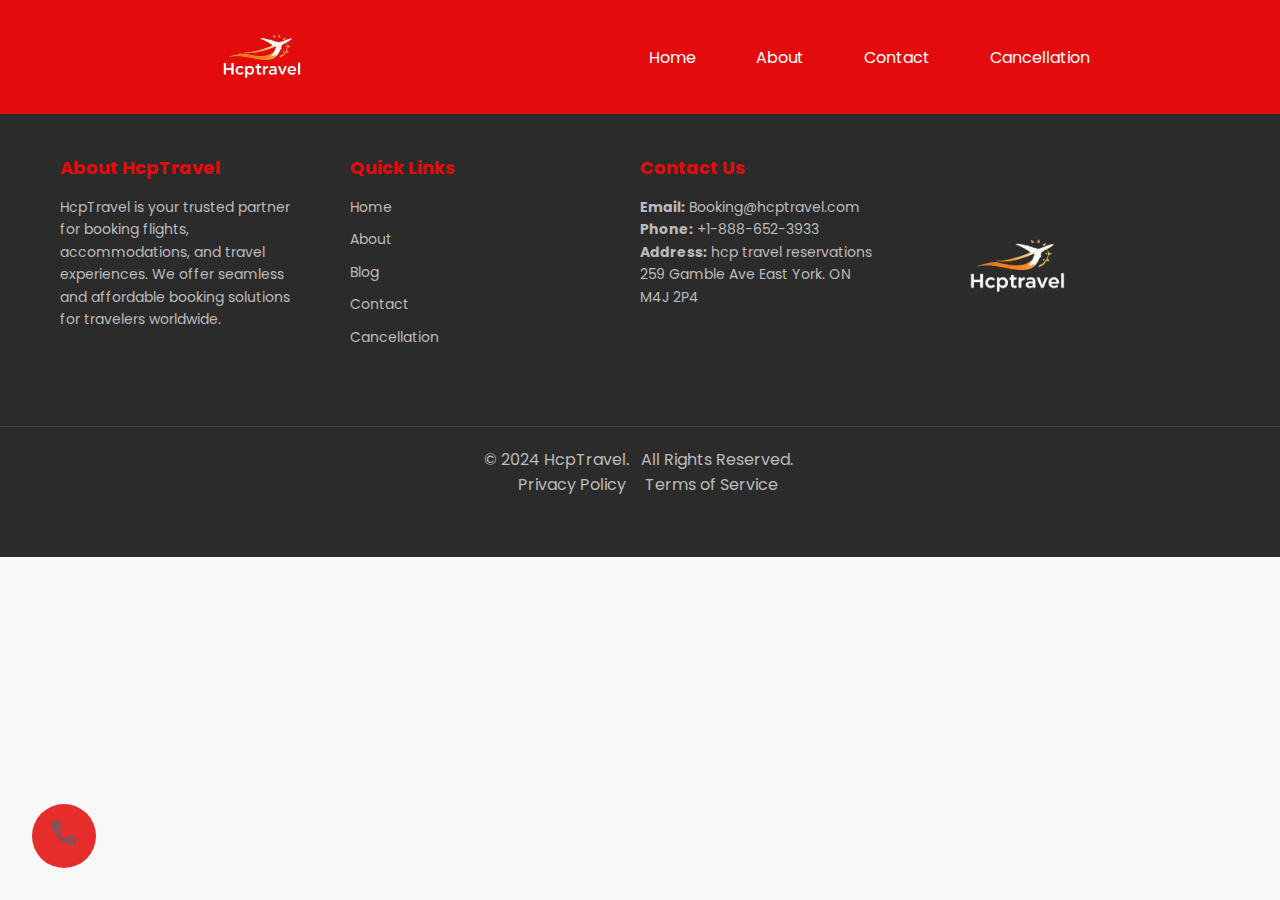
<file: flights.html>
<!DOCTYPE html>
<html lang="en">
<head>
  <meta charset="UTF-8">
  <meta http-equiv="X-UA-Compatible" content="IE=edge">
  <meta name="viewport" content="width=device-width, initial-scale=1.0">
  <title>HcpTravel</title>
  <link rel="stylesheet" href="./style.css">
  <link rel="preconnect" href="https://fonts.googleapis.com">
  <link rel="preconnect" href="https://fonts.gstatic.com" crossorigin>
  <link href="https://fonts.googleapis.com/css2?family=Poppins:ital,wght@0,100;0,200;0,300;0,400;0,500;0,600;0,700;0,800;0,900;1,100;1,200;1,300;1,400;1,500;1,600;1,700;1,800;1,900&display=swap" rel="stylesheet">
  <style>
    :root{
      --primary-bg-color: #E40B0C;
    }
  </style>
  
  
</head>
<body>
    <nav id="navbar">
        <ul class="sidebar">
        <li onclick=hideSidebar()><a href="#"><svg xmlns="http://www.w3.org/2000/svg" height="26" viewBox="0 96 960 960" width="26"><path d="m249 849-42-42 231-231-231-231 42-42 231 231 231-231 42 42-231 231 231 231-42 42-231-231-231 231Z"/></svg></a></li>
        <li><a href="./index.html">Home</a></li>
        <li><a href="./about.html">About</a></li>
        <li><a href="./contact.html">Contact</a></li>
        <li><a href="./cancellation.html">Cancellation</a></li>
        <li><a href="./contact.html" >1-888-652-3933</a></li>
        </ul>
        <ul>
            <li><a href="#" class="no-hover"><img class="logo" src="./assets/Hcp-logo.png" alt=""></a></li>
            <li class="hideOnMobile"><a href="./index.html">Home</a></li>
            <li class="hideOnMobile"><a href="./about.html">About</a></li>
            <li class="hideOnMobile"><a href="./contact.html">Contact</a></li>
            <li class="hideOnMobile"><a href="./cancellation.html">Cancellation</a></li>
            <li class="hideOnMobile"><a href="./contact.html" id="number">+1-888-652-3933</a></li>
        <li class="menu-button" onclick=showSidebar()><a href="#"><svg xmlns="http://www.w3.org/2000/svg" height="26" viewBox="0 96 960 960" width="26"><path d="M120 816v-60h720v60H120Zm0-210v-60h720v60H120Zm0-210v-60h720v60H120Z"/></svg></a></li>
        </ul>
    </nav>



    <footer class="site-footer">
      <div class="footer-container">
          <!-- Footer Column 1: About -->
          <div class="footer-column">
              <h4>About HcpTravel</h4>
              <p>HcpTravel is your trusted partner for booking flights, accommodations, and travel experiences. We offer seamless and affordable booking solutions for travelers worldwide.</p>
          </div>
  
          <!-- Footer Column 2: Quick Links -->
          <div class="footer-column">
              <h4>Quick Links</h4>
              <ul>
                <li><a href="./index.html">Home</a></li>
                <li><a href="./about.html">About</a></li>
                <li><a href="#">Blog</a></li>
                <li><a href="./contact.html">Contact</a></li>
                <li><a href="./cancellation.html">Cancellation</a></li>
              </ul>
          </div>
  
          <!-- Footer Column 3: Contact -->
          <div class="footer-column">
              <h4>Contact Us</h4>
              <p><strong>Email:</strong> Booking@hcptravel.com</p>
              <p><strong>Phone:</strong> +1-888-652-3933</p>
              <p><strong>Address:</strong> hcp travel reservations 259 Gamble Ave East York. ON M4J 2P4 </p>
          </div>

          <div class="footer-column">
            <img src="./assets/Hcp-logo.png" alt="HCPTRAVEL" class="footer-logo">
          </div>
      </div>
  
      <div class="footer-bottom">
          <p>&copy; 2024 HcpTravel.&nbsp;&nbsp; All Rights Reserved.&nbsp;</p>
          <div class="footer-links">
              <a href="#">Privacy Policy</a>
              <a href="#">Terms of Service</a>
          </div>
      </div>
  </footer>
  
  <div id="call">
    <a href="tel:+1-888-652-3933"><img src="./assets/call.png" alt=""></a>
  </div>

</body>

<script src="./script.js"></script>
<script>
  document.querySelectorAll('.accordion-item').forEach(item => {
    item.addEventListener('click', () => {
      const isActive = item.classList.contains('active');
      document.querySelectorAll('.accordion-item').forEach(i => i.classList.remove('active'));
      if (!isActive) item.classList.add('active');
    });
  });
</script>
</html>
</file>
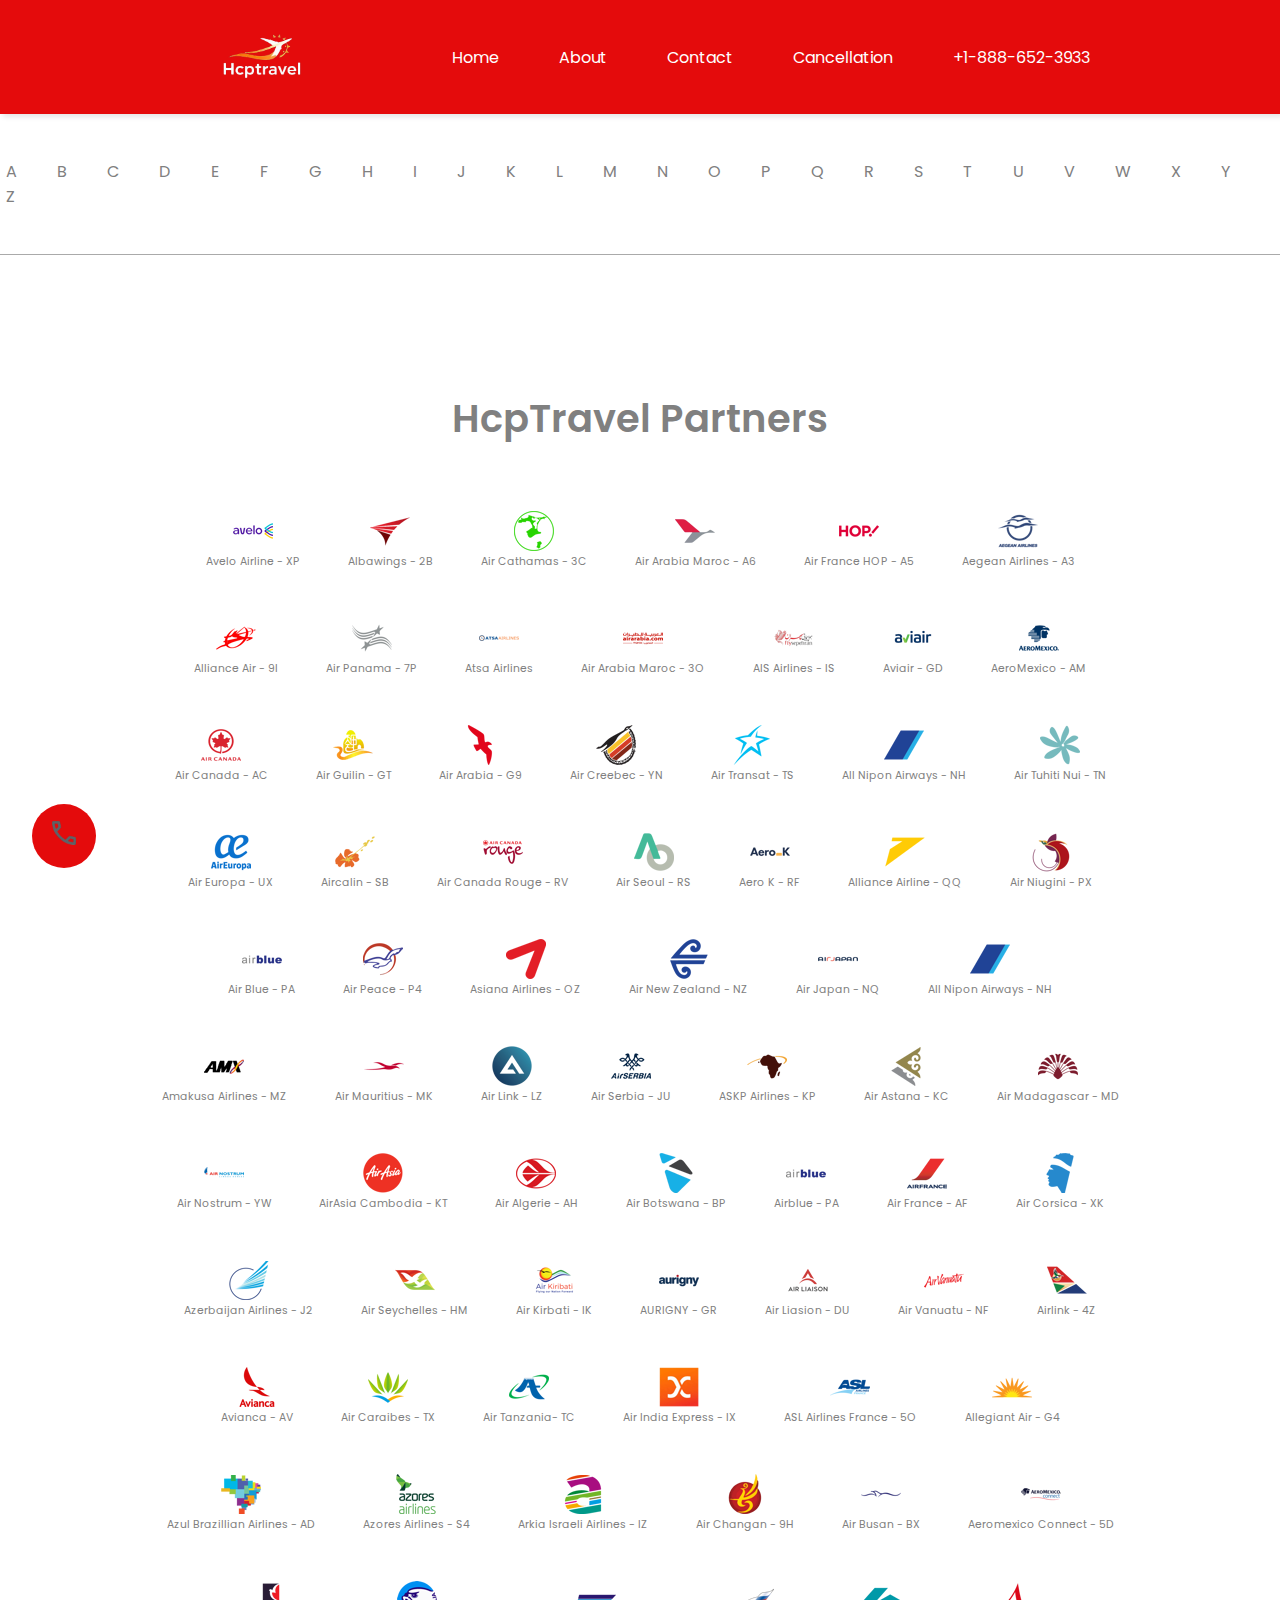
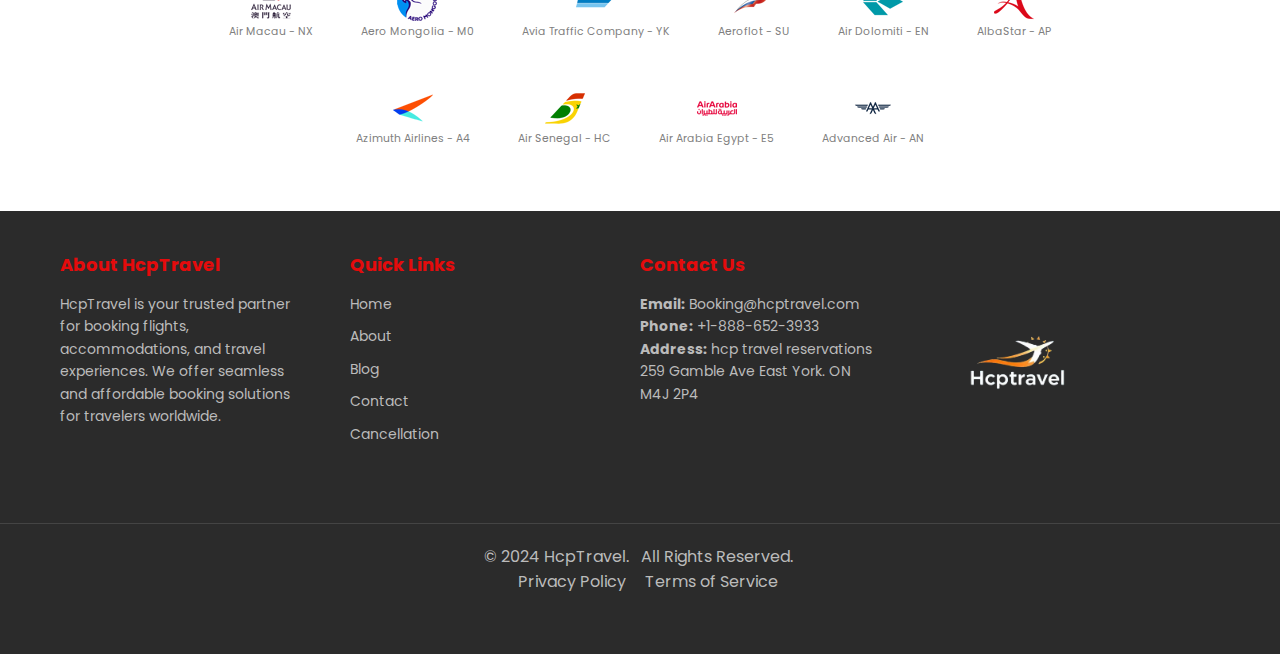
<file: partners.html>
<!DOCTYPE html>
<html lang="en">
<head>
  <meta charset="UTF-8">
  <meta http-equiv="X-UA-Compatible" content="IE=edge">
  <meta name="viewport" content="width=device-width, initial-scale=1.0">
  <title>HcpTravel</title>
  <link rel="stylesheet" href="./partners.css">
  <link rel="preconnect" href="https://fonts.googleapis.com">
  <link rel="preconnect" href="https://fonts.gstatic.com" crossorigin>
  <link href="https://fonts.googleapis.com/css2?family=Poppins:ital,wght@0,100;0,200;0,300;0,400;0,500;0,600;0,700;0,800;0,900;1,100;1,200;1,300;1,400;1,500;1,600;1,700;1,800;1,900&display=swap" rel="stylesheet">
</head>
<body>
    <nav id="navbar">
        <ul class="sidebar">
        <li onclick=hideSidebar()><a href="#"><svg xmlns="http://www.w3.org/2000/svg" height="26" viewBox="0 96 960 960" width="26"><path d="m249 849-42-42 231-231-231-231 42-42 231 231 231-231 42 42-231 231 231 231-42 42-231-231-231 231Z"/></svg></a></li>
        <li><a href="./index.html">Home</a></li>
        <li><a href="./about.html">About</a></li>
        <li><a href="./contact.html">Contact</a></li>
        <li><a href="./cancellation.html">Cancellation</a></li>
        <li><a href="./contact.html" >1-888-652-3933</a></li>
        </ul>
        <ul>
            <li><a href="#" class="no-hover"><img class="logo" src="./assets/Hcp-logo.png" alt=""></a></li>
            <li class="hideOnMobile"><a href="./index.html">Home</a></li>
            <li class="hideOnMobile"><a href="./about.html">About</a></li>
            <li class="hideOnMobile"><a href="./contact.html">Contact</a></li>
            <li class="hideOnMobile"><a href="./cancellation.html">Cancellation</a></li>
            <li class="hideOnMobile"><a href="./contact.html" id="number">+1-888-652-3933</a></li>
        <li class="menu-button" onclick=showSidebar()><a href="#"><svg xmlns="http://www.w3.org/2000/svg" height="26" viewBox="0 96 960 960" width="26"><path d="M120 816v-60h720v60H120Zm0-210v-60h720v60H120Zm0-210v-60h720v60H120Z"/></svg></a></li>
        </ul>
    </nav>

    <section class="partners-page">
        <div class="partners-text alphabet-container">
            <div class="characters buttons-container">
              <span class="alphabet-button A" data-letter="A">A</span>
              <span class="alphabet-button" data-letter="B">B</span>
              <span class="alphabet-button" data-letter="C">C</span>
              <span class="alphabet-button" data-letter="D">D</span>
              <span class="alphabet-button" data-letter="E">E</span>
              <span class="alphabet-button" data-letter="F">F</span>
              <span class="alphabet-button" data-letter="G">G</span>
              <span class="alphabet-button" data-letter="H">H</span>
              <span class="alphabet-button" data-letter="I">I</span>
              <span class="alphabet-button" data-letter="J">J</span>
              <span class="alphabet-button" data-letter="K">K</span>
              <span class="alphabet-button" data-letter="L">L</span>
              <span class="alphabet-button" data-letter="M">M</span>
              <span class="alphabet-button" data-letter="N">N</span>
              <span class="alphabet-button" data-letter="O">O</span>
              <span class="alphabet-button" data-letter="P">P</span>
              <span class="alphabet-button" data-letter="Q">Q</span>
              <span class="alphabet-button" data-letter="R">R</span>
              <span class="alphabet-button" data-letter="S">S</span>
              <span class="alphabet-button" data-letter="T">T</span>
              <span class="alphabet-button" data-letter="U">U</span>
              <span class="alphabet-button" data-letter="V">V</span>
              <span class="alphabet-button" data-letter="W">W</span>
              <span class="alphabet-button" data-letter="X">X</span>
              <span class="alphabet-button" data-letter="Y">Y</span>
              <span class="Z alphabet-button" data-letter="Z">Z</span>
            </div>
            <h1>HcpTravel Partners</h1>
              <!-- <div class="partnum alphabet" id="A"  >
              </div>
              <div class="partnum alphabet" id="B">
              </div>
              <div class="partnum alphabet" id="C">
              </div>
              <div class="partnum alphabet" id="D">
              </div>
              <div class="partnum alphabet" id="E">
              </div>
              <div class="partnum alphabet" id="Z">
            </div> -->
        </div>
    </section>

    <footer class="site-footer">
      <div class="footer-container">
          <!-- Footer Column 1: About -->
          <div class="footer-column">
              <h4>About HcpTravel</h4>
              <p>HcpTravel is your trusted partner for booking flights, accommodations, and travel experiences. We offer seamless and affordable booking solutions for travelers worldwide.</p>
          </div>
  
          <!-- Footer Column 2: Quick Links -->
          <div class="footer-column">
              <h4>Quick Links</h4>
              <ul>
                <li><a href="./index.html">Home</a></li>
                <li><a href="./about.html">About</a></li>
                <li><a href="#">Blog</a></li>
                <li><a href="./contact.html">Contact</a></li>
                <li><a href="./cancellation.html">Cancellation</a></li>
              </ul>
          </div>
  
          <!-- Footer Column 3: Contact -->
          <div class="footer-column">
              <h4>Contact Us</h4>
              <p><strong>Email:</strong> Booking@hcptravel.com</p>
              <p><strong>Phone:</strong> +1-888-652-3933</p>
              <p><strong>Address:</strong> hcp travel reservations 259 Gamble Ave East York. ON M4J 2P4 </p>
          </div>

          <div class="footer-column">
            <img src="./assets/Hcp-logo.png" alt="HCPTRAVEL" class="footer-logo">
          </div>
      </div>
  
      <div class="footer-bottom">
          <p>&copy; 2024 HcpTravel.&nbsp;&nbsp; All Rights Reserved.&nbsp;</p>
          <div class="footer-links">
              <a href="#">Privacy Policy</a>
              <a href="#">Terms of Service</a>
          </div>
      </div>
  </footer>
  
  <div id="call">
    <a href="tel:+1-888-652-3933"><img src="./assets/call.png" alt=""></a>
  </div>

</body>
<script>

</script>
<script src="./script.js"></script>
<script src="./partners.js"></script>
</html>
</file>
<file: style.css>
:root{
  --primary-bg-color: #E40B0C;
}

*{
    margin: 0;
    padding: 0;
    font-family: 'Poppins', sans-serif;
    box-sizing: border-box;
  }
  
  html {
    scroll-behavior: smooth;
  }
  
  
  body{
    width: 100%;
    min-height: 100vh;
    overflow-x: hidden;
    background-color: #F8F8F8;
    /* background: url('laptop.jpg'); */
    /* background-size: cover; */
    /* background-repeat: no-repeat; */
    /* background-position: center; */
    font-family: 'Segoe UI', Tahoma, Geneva, Verdana, sans-serif;
    /* overflow: hidden; */
    position: relative;
    
  }
  nav{
    /* background-color: #FEC870; */
    background-color: var(--primary-bg-color);
    /* box-shadow: 0 4px 8px rgba(0, 0, 0, 0.1); */
    box-shadow: 3px 3px 5px rgba(0, 0, 0, 0.1);
    padding: 2rem 10rem;
  }
  nav ul{
    width: 100%;
    list-style: none;
    display: flex;
    justify-content: flex-end;
    align-items: center;
  }
  nav li{
    height: 50px;
  }
  nav a{
    height: 100%;
    padding: 0 30px;
    text-decoration: none;
    display: flex;
    align-items: center;
    color: #ffffff;
  }
  
  
  
  .logo{
    width: 9rem;
  }
  a.no-hover:hover {
    color: inherit;
    text-decoration: none;
    cursor: default; /* Optional: Keeps the cursor default to indicate no link action */
  }
  
  nav a:hover{
    /* background-color: #f0f0f0; */
    text-decoration: underline;
    text-underline-offset: 5px;
    text-decoration-color: #ffffff;
  }
  
  nav li:first-child{
    margin-right: auto;
  }
  .sidebar{
    display: none;
    position: fixed;
    top: 0; 
    right: 0;
    z-index: 10;
    height: 100vh;
    width: 250px;
    /* background-color: rgba(255, 255, 255, 0.15); */
    background-color: var(--primary-bg-color);
    backdrop-filter: blur(12px);
    box-shadow: -10px 0 10px rgba(0, 0, 0, 0.1);
    list-style: none;
    /* display: none; */
    flex-direction: column;
    align-items: flex-start;
    justify-content: flex-start;
  }
  .sidebar li{
    width: 100%;
  }
  .sidebar a{
    width: 100%;
  }
  .menu-button{
    display: none;
  }
  
  
  @media(max-width: 1200px){
    nav{
      padding: 2rem 0;
    }
    .hideOnMobile{
      display: none;
    }
    .menu-button{
      display: block;
    }
  }
  @media(max-width: 400px){
  
    nav{
      padding: 1rem 0;
    }
    .sidebar{
      width: 100%;
      display: none;
      /* flex-direction: row; */
      align-self: center;
    }
  }
  
  main{
    padding: 0 10rem;
    /* background-color: #EA1719; */
    background-color: var(--primary-bg-color);
    position: relative;
  }
  
  .home-section-1{
    width: 100%;
    height: 40vh;
  
    h1{
      /* width: 100%; */
      padding-top: 4rem;
      font-size: 2.5vw;
      line-height: 1.5;
      color: #ffffff;
      font-weight: 600;
      font-family: 'Poppins', sans-serif;
    }
  
    p{
      padding-top: 1rem;
      font-size: 1.5vw;
      font-weight: 300;
      line-height: 1;
      color: #ffffff;
      font-family: 'Poppins', sans-serif;
    }
  }
  
  /* Media Queries for responsiveness */
  
  /* For large desktops */
  @media (min-width: 1200px) {
    .home-section-1 h1 {
      font-size: 2.5rem; /* Maintain a fixed size for large screens */
    }
  
    .home-section-1 p {
      font-size: 1.5rem;
    }
  }
  
  /* For tablets and small desktops */
  @media (max-width: 1200px) {
    .home-section-1 h1 {
      font-size: 4vw; /* Adjust font-size for smaller screens */
    }
  
    .home-section-1 p {
      font-size: 2.5vw;
    }
  }
  
  /* For mobile phones */
  @media (max-width: 768px) {
    .home-section-1 {
      height: 40vh; /* Adjust height for smaller devices */
    }
  
    .home-section-1 h1 {
      font-size: 6vw; /* Larger text for better readability */
    }
  
    .home-section-1 p {
      font-size: 4vw;
    }
  }
  
  /* For very small mobile screens */
  @media (max-width: 480px) {
    .home-section-1 {
      padding: 0 0rem;
    }
  
    .home-section-1 h1 {
      font-size: 8vw; /* Make text larger for small screens */
    }
  
    .home-section-1 p {
      /* font-size: 5vw; */
      display: none;
    }
  }
  
  .form-section{
    position: absolute;
    top: 80%;
    left: 10%;
    padding: 3rem 2rem;
    background-color: white;
    display: flex;
    flex-wrap: wrap;
    /* max-width: 100vw; */
    width: 100%; /* Ensure full width within the viewport */
  
    box-shadow: 0 4px 8px rgba(0, 0, 0, 0.1);
    border-radius: 1rem;
  
  }
  
  .booking-form {
    /* position: ; */
    display: flex;
    justify-content: center;
    gap: 10px;
    /* padding: 20px; */
  
    /* #searchBtn{
      background-color: #FEC870;
      color: rgb(77, 77, 77);
      border: none;
      padding: 0px 25px;
      border-radius: 5px;
      cursor: pointer;
    } */
  
    #searchBtn {
      background-color: var(--primary-bg-color);
      color: rgb(77, 77, 77);
      border: none;
      padding: 10px 25px; /* Apply desired padding */
      border-radius: 5px;
      cursor: pointer;
      outline: none;
      box-sizing: border-box; /* Ensure padding and border are included in the element's total width/height */
      -webkit-appearance: none; /* Reset browser-specific button styles */
      appearance: none; /* Reset default styling in modern browsers */
  }
  }
  
  .form-group {
    display: flex;
    flex-direction: column;
  
    label {
      margin-bottom: 5px;
      color: rgb(116, 116, 116);
    }
  
    #origin, #destination, #departure, #return, #adult, #child,#class, #email{
      padding: 10px;
      border: 1px solid #ccc;
      border-radius: 5px;
      outline: none;
      color: rgb(77, 77, 77);
    }
    #adult, #child{
      width: 4rem;
    }
  
  
  }
/* PRODUCTS */
.product {
  position: relative;
  overflow: hidden;
  padding: .5rem 1.5rem;
}

.product-category {
  padding: 0 10vw;
  font-size: 30px;
  font-weight: 500;
  margin-bottom: 40px;
  text-transform: capitalize;
  color: darkgray;
}

.product-container {
  padding: 0 10vw;
  display: flex;
  overflow-x: auto;
  scroll-behavior: smooth;
}

.product-container::-webkit-scrollbar {
  display: none;
}

.product-card {
  flex: 0 0 auto;
  width: 25rem;
  height: 20rem;
  margin-right: 40px;
}

.product-image {
  position: relative;
  width: 100%;
  height: 15rem;
  overflow: hidden;
  border-radius: 1rem;
}

.product-thumb {
  width: 100%;
  height: 100%;
  object-fit: cover;
}

.discount-tag {
  position: absolute;
  background: #fff;
  padding: 5px;
  border-radius: 5px;
  color: #ff7d7d;
  right: 10px;
  top: 10px;
  text-transform: capitalize;
}

.card-btn {
  position: absolute;
  bottom: 10px;
  left: 50%;
  transform: translateX(-50%);
  padding: 10px;
  width: 90%;
  text-transform: capitalize;
  border: none;
  outline: none;
  background: #fff;
  border-radius: 5px;
  transition: 0.5s;
  cursor: pointer;
  opacity: 0;
}

.product-card:hover .card-btn {
  opacity: 1;
}

.card-btn:hover {
  background: #ff7d7d;
  color: #fff;
}

.product-info {
  width: 100%;
  height: 100px;
  padding-top: 0.7rem;
}

.product-brand {
  text-transform: uppercase;
}

.product-short-description {
  width: 100%;
  height: 20px;
  line-height: 20px;
  overflow: hidden;
  opacity: 0.5;
  text-transform: capitalize;
  margin: 5px 0;
}

.price {
  font-weight: 900;
  font-size: 20px;
}

.actual-price {
  margin-left: 20px;
  opacity: 0.5;
  text-decoration: line-through;
}

.pre-btn,
.nxt-btn {
  border: none;
  width: 10vw;
  height: 100%;
  position: absolute;
  top: 0;
  display: flex;
  justify-content: center;
  align-items: center;
  background: linear-gradient(90deg, rgba(255, 255, 255, 0) 0%, #fff 100%);
  cursor: pointer;
  z-index: 8;
}

.pre-btn {
  left: 0;
  transform: rotate(180deg);
}

.nxt-btn {
  right: 0;
}

.pre-btn img,
.nxt-btn img {
  opacity: 0.2;
}

.pre-btn:hover img,
.nxt-btn:hover img {
  opacity: 1;
}

/* Responsive Design */

/* Tablets (768px - 1024px) */
@media (max-width: 1024px) {


  .hotel-section h2 {
    font-size: 1.8rem;
  }

  .city-tabs {
    gap: 0.8rem;
  }

  .tab {
    padding: 0.6rem 1.2rem;
    font-size: 0.95rem;
  }

  .product-container {
    gap: 0.8rem;
  }

  .product-card {
    width: calc(100% / 3 - 1rem); /* 3 cards per row */
    height: auto;

  }

  .product-image {
    height: 10rem;
  }

  .pre-btn,
  .nxt-btn {
    width: 15vw;
  }
}

/* Mobile Devices (480px - 767px) */
@media (max-width: 767px) {


  .hotel-section h2 {
    font-size: 1.5rem;
  }

  .city-tabs {
    gap: 0.5rem;
  }

  .tab {
    padding: 0.5rem 1rem;
    font-size: 0.9rem;
  }

  .product-container {
    gap: 0.5rem;
  }

  .product-card {
    width: calc(100% / 2 - 1rem); /* 2 cards per row */
    height: auto;

  }

  .product-image {
    height: 8rem;
  }

  .product-brand {
    font-size: 0.9rem;
  }

  .pre-btn,
  .nxt-btn {
    width: 20vw;
    height: 25vh;
  }
}

/* Small Mobile Devices (up to 479px) */
@media (max-width: 479px) {



  .hotel-section {
    padding: 1.5rem 3vw;
  }

  .hotel-section h2 {
    font-size: 1.3rem;
  }

  .city-tabs {
    flex-direction: column; /* Stack tabs vertically */
    align-items: center;
    gap: 0.5rem;
  }

  .tab {
    padding: 0.5rem 0.8rem;
    font-size: 0.85rem;
    width: 90%; /* Full-width buttons */
  }

  .product-container {
    gap: 0.5rem;
  }

  .product-card {
    width: 100%; /* 1 card per row */
    height: auto;
  }

  .product-image {
    height: 7rem;
  }

  .product-brand {
    font-size: 0.85rem;
  }

  .pre-btn,
  .nxt-btn {
    width: 25vw;
    height: 25vh;
  }
}






  /* Use 100% instead of 100vw */
  /* .mobilesection{
      display: block;
      width: 100%; 
      height: 30vh;
  } */



  /* .flight-section {
    max-width: 1200px;
    margin: 0 auto;
    padding-top: 4rem;
    text-align: center;
}

h2 {
    font-size: 2em;
    margin-bottom: 20px;
}

.card-container {
    display: flex;
    flex-wrap: wrap;
    gap: 20px;
    justify-content: center;
}

.card-container a{
    text-decoration: none;
    color: black;
}

.card {
    position: relative;
    width: 300px;
    overflow: hidden;
    background-color: white;
    border-radius: 10px;
    box-shadow: 0 4px 8px rgba(0, 0, 0, 0.1);
    transform: translateY(100px);
    opacity: 0;
    transition: transform 0.5s ease, opacity 0.5s ease;
    cursor: pointer;
}

.card img {
    width: 100%;
    height: 200px;
    object-fit: cover;
}

.card-content {
    padding: 15px;
}

.card-content h3 {
    font-size: 1.2em;
    margin-bottom: 10px;
}

.card-content p {
    color: #555;
    font-size: 1em;
}

.card:hover img {
    transform: scale(1.1);
    transition: transform 0.5s ease;

}

.card:hover {
    box-shadow: 0 8px 16px rgba(0, 0, 0, 0.2);
    transition: transform 0.5s ease;

}

@media (max-width: 768px) {
    .card-container {
        justify-content: space-around;
    }
    .card {
        width: 45%;
    }
}

@media (max-width: 480px) {
    .card {
        width: 90%;
    }
} */

.flight{
  padding-top: 10rem;
}


/* CAROUSEL */
.direction{
  text-align: center;
}
.direction button{
  font-family: cursive;
  font-weight: bold;
  background-color: #ffffff44;
  border:none;
  width:50px;
  height:50px;
  border-radius: 50%;
  transition: 0.5s;
  margin:0 10px;
}
.direction button:hover{
  background-color: #ffffff;
}
.item{
  border-radius: 15px;
  width:300px;
  height:500px;
  background-image: linear-gradient(to top, #AEC0CE, #ECECF2);
  overflow: hidden;
  transition: 0.5s;
  margin:10px;
  scroll-snap-align: start;
}
.item .avatar{
  display: block;
  margin:50px auto 10px;
  width:100px;
  height:150px;
  object-fit: cover;
  border-radius: 20px;
  box-shadow: 0 10px 15px #7e878d;
}
.item .content{
  padding:30px;
  font-family: monospace;
}
.item .content table td{
  padding:10px 0;
  border-bottom: 1px solid #AEC0CE;
}
.item .content table td:nth-child(2){
  text-align: right;
}
.item .nameGroup{
  text-align: center;
  border-bottom:none!important;
}
#list{
  display: flex;
  width:max-content;
}
#formList{
  width:1280px;
  max-width: 100%;
  overflow: auto;
  margin:100px auto 50px;
  scroll-behavior: smooth;
  scroll-snap-type: both;
}
#formList::-webkit-scrollbar{
  display: none;
}
@media screen and (max-width: 1024px){
  .item{
      width: calc(33.3vw - 20px);
  }
  .direction{
      display: none;
  }
}
@media screen and (max-width: 768px){
  .item{
      width: calc(50vw - 20px);
  }
  .direction{
      display: none;
  }
}


/* RECOMMMENDED */
.hotel-section {
  width: 90%;
  max-width: 1200px;
  margin: 40px auto;
  /* padding: 20px 0; */
}

h2 {
  font-size: 2rem;
  margin-bottom: 20px;
}

.city-tabs {
  display: flex;
  justify-content: center;
  gap: 10px;
  margin-bottom: 20px;
}

.tab {
  padding: 10px 20px;
  border: none;
  background-color: #eee;
  cursor: pointer;
  font-size: 1rem;
  border-radius: 5px;
  transition: background-color 0.3s;
}

.tab.active, .tab:hover {
  background-color: #d32f2f;
  color: white;
}

.carousel-container {
  position: relative;
  display: flex;
  align-items: center;
  overflow: hidden;
  padding: 20px 0;
  width: 100%;
}

.hotel-cards {
  display: flex;
  transition: transform 0.3s ease-in-out;
  width: max-content;
}

.card {
  background-color: white;
  border-radius: 10px;
  overflow: hidden;
  box-shadow: 0 4px 8px rgba(0, 0, 0, 0.1);
  width: 300px;
  flex-shrink: 0;
  margin-right: 20px; /* Adjust spacing between cards */
}

.card img {
  width: 100%;
  height: 200px;
  object-fit: cover;
}

.card-info {
  padding: 15px;
}

.card-info h3 {
  font-size: 1.1rem;
  margin-bottom: 10px;
}

.stars {
  color: orange;
}

.price {
  color: #555;
  font-size: 1rem;
  margin-top: 5px;
}

.card:hover {
  transform: translateY(-5px);
}

/* Navigation buttons */
.nav-btn {
  position: absolute;
  top: 50%;
  transform: translateY(-50%);
  border: none;
  background-color: white;
  padding: 10px;
  border-radius: 50%;
  cursor: pointer;
  box-shadow: 0 4px 8px rgba(0, 0, 0, 0.1);
  transition: background-color 0.3s;
  visibility: visible; /* Initially visible for right button */
}

.nav-btn:disabled {
  background-color: #ccc;
  cursor: not-allowed;
}

.left-btn {
  left: 0;
  visibility: hidden; /* Initially hide left button */
}

.right-btn {
  right: 0;
}



/* CTA button */
.cta-button {
  text-align: center;
  margin-top: 20px;
}

.discover-btn {
  padding: 12px 24px;
  background-color: #fff;
  border: 2px solid #d32f2f;
  color: #d32f2f;
  font-size: 1rem;
  border-radius: 5px;
  cursor: pointer;
  transition: background-color 0.3s, color 0.3s;
}

.discover-btn:hover {
  background-color: #d32f2f;
  color: white;
}

/* Mobile and tablet styles */
@media (max-width: 1024px) {
  .hotel-section {
      width: 95%;
      margin: 20px auto;
  }

  h2 {
      font-size: 1.8rem;
  }

  .tab {
      padding: 8px 16px;
      font-size: 0.9rem;
  }

  .carousel-container {
      padding: 10px 0;
  }

  .hotel-cards {
      flex-wrap: nowrap;
      gap: 10px;
  }

  .card {
      width: 250px;
      margin-right: 15px; /* Less space between cards */
  }

  .card img {
      height: 180px;
  }

  .card-info h3 {
      font-size: 1rem;
  }

  .stars {
      font-size: 0.9rem;
  }

  .price {
      font-size: 0.9rem;
  }
}

@media (max-width: 768px) {
  .hotel-section {
      width: 100%;
      margin: 15px auto;
  }

  h2 {
      font-size: 1.6rem;
      padding: 0 2rem;
  }

  .city-tabs{
    display: none;
  }

  .tab {
      font-size: 0.8rem;
      padding: 6px 12px;
  }

  .card {
      width: 220px;
      margin-right: 10px;
  }

  .card img {
      height: 150px;
  }

  .card-info h3 {
      font-size: 0.9rem;
  }

  .stars, .price {
      font-size: 0.8rem;
  }

  .cta-button .discover-btn {
      font-size: 0.9rem;
      padding: 10px 20px;
  }
}


  /* #bg-image{
    background-image: url('./assets/bg.jpeg'); 
    background-position: center; 
    background-repeat: no-repeat; 
    background-size: cover; 
  } */

  .slider {
    width: 100%;
    padding-top: 5rem;
    overflow: hidden;
    cursor: pointer;
    
  }
  
  .slider-track {
    display: flex;
    width: max-content;
    width: calc(300px * 6); /* Adjust width based on number of images */
    animation: scroll 15s linear infinite;
  }

 
  .slide {
    min-width: 300px;
    margin: 0 10px;
    text-align: center;
    background-color: white;
    border-radius: 10px;
    box-shadow: 0 4px 8px rgba(0, 0, 0, 0.1); /* Subtle shadow */
    max-width: 300px;
    max-height: 400px;
    text-align: center;
    position: relative;
    overflow: hidden;
    cursor: pointer;
  }
  
  .slide img {
    /* width: 100%; */
    /* height: auto; */
    border-radius: 20px;
    width: 100%;
    height: 100%;
    object-fit: cover;
    object-position: center;
    border-radius: 1rem;
    /* height: auto; */
    margin-bottom: 15px;
    /* object-fit: cover; */
    transition: all ease-in .3s;
  }

  .overlay-slide{
    width: 100%;
    height: 100%;
    background-color: rgba(0, 0, 0, 0.066);
    /* background-color: transparent; */
    position: absolute;
    z-index: 10;
    display: flex;
    justify-content: center;
    align-items: center;
    padding: 5vw;
    transition: all ease-in .2s;
}
  
  .overlay-slide h3 {
    font-size: 2.5vw;
    color: white;
    text-transform: uppercase;
    opacity: 0;
    line-height: 2.5vw;
    text-align: center;
    /* margin-bottom: 10px; */
    font-family: "Poppins", sans-serif;
    font-weight: 600;
    font-style: normal;
    margin-top: 10px;
  }

  .slide:hover .overlay-slide{
    background-color: rgba(0, 0, 0, 0.238);
  }
  
  .slide:hover .overlay-slide h3{
    opacity: 1;
  }
  
  /* .slide:hover .overlay p{
      opacity: 1;
  } */
  
  .slide:hover img{
      filter: blur(4px);
      scale: .9;
  }
  
  @keyframes scroll {
    0% {
      transform: translateX(0);
    }
    100% {
      transform: translateX(-50%);
    }
  }



  /* Media Queries for Responsive Design */
@media (max-width: 1200px) {
  .slide {
      width: 260px;
      max-width: 260px;
  }

  .overlay-slide h3 {
      font-size: 2vw;
      line-height: 2vw;
  }
}

@media (max-width: 992px) {
  .slide {
      width: 220px;
      max-width: 220px;
  }

  .overlay-slide h3 {
      font-size: 1.8vw;
  }
}

@media (max-width: 768px) {
  .slide {
      width: 180px;
      max-width: 180px;
  }

  .overlay-slide h3 {
      font-size: 2.5rem;
      line-height: 2.5rem;
  }
}

@media (max-width: 576px) {
  .slide {
      width: 140px;
      max-width: 140px;
  }

  .overlay-slide h3 {
      font-size: 2rem;
      line-height: 2rem;
  }
}
  
  
  
  /* Container for the entire section */
  .why-travel {
    text-align: center;
    padding: 50px 10rem;
    margin-top: 10rem;
    background-color: #f8f8f8; /* Light background */
    position: relative;
  }

  .interaction{
    position: absolute;
    top: 3.5%;
    left: 10%;
  }


@media screen and (max-width: 500px) {
  .interaction{
    position: absolute;
    top: 4%;
    left: 3%;
  }
}

@media screen and (min-width: 1200px) {
  .interaction{
    position: absolute;
    top: 12%;
    left: 7%;
  }
}

/* .half-moon-text span {
    position: absolute;
    transform-origin: bottom center;
     Origin point for rotation 
    bottom: 0;
    padding-right: .5rem;
    font-size: 24px;
    font-weight: bold;
} */

/* Position and rotate each letter to form a half-moon curve */
/* .half-moon-text span:nth-child(1) { transform: rotate(-60deg); left: 5%; }
        .half-moon-text span:nth-child(2) { transform: rotate(-45deg); left: 15%; }
        .half-moon-text span:nth-child(3) { transform: rotate(-30deg); left: 27%; }
        .half-moon-text span:nth-child(4) { transform: rotate(-15deg); left: 40%; }
        .half-moon-text span:nth-child(5) { transform: rotate(0deg); left: 52%; }
        .half-moon-text span:nth-child(6) { transform: rotate(15deg); left: 64%; }
        .half-moon-text span:nth-child(7) { transform: rotate(30deg); left: 77%; }
        .half-moon-text span:nth-child(8) { transform: rotate(45deg); left: 89%; } */
  
  .why-travel h2 {
    font-size: 3rem;
    margin-bottom: 30px;
    color: #333; /* Darker color for the heading */
  }
  
  /* Container for the feature items */
  .features-container {
    display: flex;
    flex-wrap: wrap;
    justify-content: center;
    gap: 20px;
  }
  
  /* Individual feature box */
  .feature-box {
    background-color: white;
    border-radius: 10px;
    box-shadow: 0 4px 8px rgba(0, 0, 0, 0.1); /* Subtle shadow */
    /* padding: 20px; */
    max-width: 300px;
    max-height: 400px;
    text-align: center;
    position: relative;
    overflow: hidden;
    cursor: pointer;
  }
  
  .feature-box img {
    /* width: 7rem; */
    width: 100%;
    height: 100%;
    object-fit: cover;
    object-position: center;
    border-radius: 1rem;
    /* height: auto; */
    margin-bottom: 15px;
    /* object-fit: cover; */
    transition: all ease-in .3s;
  }

  .overlay{
    width: 100%;
    height: 100%;
    background-color: rgba(0, 0, 0, 0.066);
    /* background-color: transparent; */
    position: absolute;
    z-index: 10;
    display: flex;
    justify-content: center;
    align-items: center;
    padding: 5vw;
    transition: all ease-in .2s;
}
  
  .feature-box h3 {
    font-size: 2.5vw;
    color: white;
    text-transform: uppercase;
    opacity: 0;
    line-height: 2.5vw;
    text-align: center;
    margin-bottom: 10px;
    font-family: "Poppins", sans-serif;
    font-weight: 600;
    font-style: normal;
  }
  
  /* .feature-box p {
    font-size: .3rem;
    text-transform: uppercase;
    opacity: 0;
    line-height: 2vw;
    text-align: center;
    color: #666;
  } */


.feature-box:hover .overlay{
  background-color: rgba(0, 0, 0, 0.238);
}

.feature-box:hover .overlay h3{
  opacity: 1;
}

.feature-box:hover .overlay p{
    opacity: 1;
}

.feature-box:hover img{
    filter: blur(4px);
    scale: .9;
}

  
  /* Responsive design */
  @media (max-width: 768px) {
    .features-container {
        flex-direction: column;
    }

    .why-travel h2 {
      font-size: 2rem;}

      .overlay-slide h3{
        font-size: 5vw;
      }
  }
  
  /* Responsive design for screens smaller than 500px */
  /* @media (max-width: 1200px) {
    .why-travel {
      padding: 30px 1rem; 
      margin-top: 3rem;
    }
  
    .features-container {
      flex-direction: column;
      align-items: center;
    }
  
    .feature-box {
      padding: 10px;
      max-width: 80%; 
      width: 80%; 
    }
  
    .feature-box img {
      width: 5rem; 
      margin-bottom: 8px;
    }
  
    .feature-box h3 {
      font-size: 14px; 
    }
  
    .feature-box p {
      font-size: 12px; 
    }
  } */

  @media (max-width: 1200px) {
    .why-travel {
      padding: 30px 1rem; /* Smaller padding */
      margin-top: 3rem;
    }
  
    .features-container {
      flex-direction: column;
      align-items: center;
    }
  
    .feature-box {
      /* padding: 10px; */
      max-width: 80%; /* Ensure full width usage */
      width: 80%; /* Fix width to ensure no layout break */
    }
  
    .feature-box img {
      width: 100%; /* Allow image to take full width */
      height: auto; /* Ensure aspect ratio is maintained */
      object-fit: cover; /* Ensures the image covers the container without distortion */
      object-position: bottom;
      margin-bottom: 8px;
    }
  
    .feature-box h3 {
      font-size: 3vw; /* Smaller heading font size */
    }
  
    .feature-box p {
      font-size: 12px; /* Smaller paragraph font size */
    }
  }
  

  @media (max-width: 650px) {
    .feature-box h3 {
      font-size: 5vw; /* Smaller heading font size */
      line-height: 5vw;
    }
  }



  /* Partners section */

  .partners {
    display: flex;
    justify-content: center;
    align-items: center;
    flex-direction: column;
    padding: 5rem 2rem;
    margin: 10rem 0;
    /* margin-top: 3rem; */
    /* height: 50vh; */
    background-color: var(--primary-bg-color);

    h2{
      color: #fff;
      font-size: 2rem;
      text-align: center;
      margin-bottom: 7vh;  
      font-weight: 500;
    }


    .partners-container{
      display: flex;
      justify-content: center;
      align-items: center;
      flex-wrap: wrap;
      gap: 2.5rem;
      max-width: 1200px;
      margin: 0 auto;
      padding: 0 20px;
    }


    button{
      margin-top: 10vh;
      padding: .5rem 1.5rem;
      border: none;
      border-radius: 5px;
      background-color: darkgrey;
      color: #f8ba0088;


      a{
        text-decoration: none;
        color: #ffffff;
      }
    }

    button:hover{
      a{
        text-decoration: none;
        color: black;
      }
    }
  }
  
  .partner {
    margin: 1rem;
    width: 300px;
    height: 300px;
    display: flex;
    justify-content: center;  
    align-items: center;
    background-color: #f2f2f2;
    border-radius: 10px;
  }
  
  /* Footer Styles */
  .site-footer {
    background-color: #2b2b2b; /* Dark background */
    color: #fff; /* White text */
    padding: 40px 0;
    font-family: 'Arial', sans-serif;
  }
  
  .footer-container {
    display: flex;
    justify-content: space-between;
    flex-wrap: wrap;
    max-width: 1200px;
    margin: 0 auto;
    padding: 0 20px;
  }
  
  /* Footer Column */
  .footer-column {
    flex: 1;
    min-width: 200px;
    margin-bottom: 20px;
  }
  
  .footer-column h4 {
    color: var(--primary-bg-color); /* Highlight color */
    margin-bottom: 15px;
    font-size: 18px;
  }
  
  .footer-column p, 
  .footer-column ul, 
  .footer-column a {
    font-size: 14px;
    color: #bbb;
    line-height: 1.6;
  }
  
  .footer-column p{
    width: 80%;
  }
  
  .footer-column ul {
    list-style: none;
    padding: 0;
  }
  
  .footer-column ul li {
    margin-bottom: 10px;
  }
  
  .footer-column ul li a {
    color: #bbb;
    text-decoration: none;
    transition: color 0.3s;
  }
  
  .footer-column ul li a:hover {
    color: #f8ba00; /* Highlight on hover */
  }


  .footer-logo{
    height: 25vh;
  }
  
  /* Social Media Icons */
  .social-icons a {
    display: inline-block;
    margin-right: 10px;
  }
  
  .social-icons a img {
    width: 24px;
    height: 24px;
  }
  
  /* Footer Bottom */
  .footer-bottom {
    text-align: center;
    padding: 20px 0;
    border-top: 1px solid #444;
    margin-top: 20px;
  }
  
  .footer-bottom p {
    margin: 0;
    color: #bbb;
  }
  
  .footer-links a {
    color: #bbb;
    margin-left: 15px;
    text-decoration: none;
  }
  
  .footer-links a:hover {
    color: #f8ba00;
  }
  
  /* Responsive Design */
  @media (max-width: 768px) {
    .footer-container {
        flex-direction: column;
        align-items: center;
    }
  
    .footer-column {
        text-align: center;
        min-width: 100%;
    }
  
    .footer-column p{
      width: 100%;
    }
  }
  
  
  
  
  
  /* @media (max-width: 00px) {
    .mobilesection{
      display: block;
      width: 100vw;
      height: 50vh;
    }
  } */
  
  
  
  /* Mobile screens (up to 768px) */
  @media (max-width: 1800px) {
  
    #number{
      display: none;
    }
    .form-section {
      top: 90%;
      left: 15%;
      transition: all 0.5s ease-in-out; 
      padding: 1.5rem 1rem;
      flex-direction: column;
      width: 75%;
      border-radius: 1rem;
    }
  
    .booking-form {
      flex-direction: column;
      gap: 12px;
    }
  
    
  
    .form-group {
      width: 80%;
    }
   
    
  
    #origin, #destination, #departure, #return, #adult, #child, #class {
      width: 100%;
      padding: 8px;
    }
  
    #searchBtn {
      width: 80%;
      display: inline-block;
      padding-top: 10px;
    }
  
    /* .mobilesection{
      display: block;
      width: 100vw;
      height: 50vh;
    } */
  }

  /* @media (min-width: 1500px) {
    .form-section {
      top: 90%;
      left: 15%;
      transition: all 0.5s ease-in-out; 
    }
  }

  @media (min-width: 1800px) {
    .form-section {
      top: 90%;
      left: 15%;
      transition: all 0.5s ease-in-out; 
    }
  } */

  @media (min-width: 1800px) {
    .form-section {
      top: 90%;
      left: 18%;
      transition: all 0.5s ease-in-out; 
    }
  }

  @media (min-width: 2000px) {
    .form-section {
      top: 90%;
      left: 20%;
      transition: all 0.5s ease-in-out; 
    }
  }

  @media (min-width: 2200px) {
    .form-section {
      top: 90%;
      left: 25%;
      transition: all 0.5s ease-in-out; 
    }
  }
  
  
  
  #call{
    position: fixed;
    bottom: 2rem;
    left: 2rem;
    z-index: 10;
    background-color: #e40b0bdb;
    border-radius: 50%;
    /* padding: 1rem; */
    width: 4rem; /* Define explicit width */
    height: 4rem; /* Define explicit height */
    display: flex; /* Use flex to center the image */
    justify-content: center;
    align-items: center;
  
    img{
      width: 2rem;
    }
  }
  
  #backToTop{
    position: fixed;
    bottom: 2rem;
    right: 2rem;
    z-index: 10;
    background-color: #e40b0bdb;
    border-radius: 50%;
    /* padding: 1rem 1rem; */
    width: 4rem; /* Define explicit width */
    height: 4rem; /* Define explicit height */
    display: flex; /* Use flex to center the image */
    justify-content: center;
    align-items: center;
  
    img{
      width: 2rem;
    }
  }


  /* Partners Page */

  .partners-page{
    display: flex;
    flex-direction: column;
    align-items: center;
    justify-content: center;
    height: 100vh;


    .partners-text{
      display: flex;
      flex-direction: column;
      align-items: center;
      justify-content: center;
      width: 100%;
      height: 100%;
      /* padding: 4rem 2rem; */


      h1{
        margin-top: 15vh;
        color: #2b2b2b;
        font-size: 3vw;
        font-weight: 600;
      }

      .partnum{
        display: flex;
        flex-wrap: wrap;
        align-items: center;
        justify-content: center;
        padding: 2rem 2rem;
        gap: 3rem;
        width: 50%;
        height: 100%;
        margin: 2rem 0;
      }
    }
  }

  /* Add media queries for smaller screens */
@media (max-width: 1200px) {
  .partnum {
    gap: 1.5rem; /* Reduce gap on medium screens */
  }
}

@media (max-width: 768px) {
  .partnum {
    gap: 1rem; /* Reduce gap on smaller screens */
  }
}

@media (max-width: 500px) {
  .partnum {
    gap: 0.5rem; /* Minimal gap for small screens */
  }

  .partnum img {
    width: 100%; /* Ensure images fit the container */
  }
}
</file>
<file: partners.css>
:root{
  --primary-bg-color: #E40B0C;
}


*{
    margin: 0;
    padding: 0;
    font-family: 'Poppins', sans-serif;
    box-sizing: border-box;
  }
  
  html {
    scroll-behavior: smooth;
  }
  
  
  body{
    width: 100%;
    min-height: 100vh;
    overflow-x: hidden;
    /* background: url('laptop.jpg'); */
    /* background-size: cover; */
    /* background-repeat: no-repeat; */
    /* background-position: center; */
    font-family: 'Segoe UI', Tahoma, Geneva, Verdana, sans-serif;
    /* overflow: hidden; */
    position: relative;
  }
  nav{
    background-color: var(--primary-bg-color);
    /* box-shadow: 0 4px 8px rgba(0, 0, 0, 0.1); */
    box-shadow: 3px 3px 5px rgba(0, 0, 0, 0.1);
    padding: 2rem 10rem;
  }
  nav ul{
    width: 100%;
    list-style: none;
    display: flex;
    justify-content: flex-end;
    align-items: center;
  }
  nav li{
    height: 50px;
  }
  nav a{
    height: 100%;
    padding: 0 30px;
    text-decoration: none;
    display: flex;
    align-items: center;
    color: #ffffff;
  }
  
  
  
  .logo{
    width: 9rem;
  }
  a.no-hover:hover {
    color: inherit;
    text-decoration: none;
    cursor: default; /* Optional: Keeps the cursor default to indicate no link action */
  }
  
  nav a:hover{
    /* background-color: #f0f0f0; */
    text-decoration: underline;
    text-underline-offset: 5px;
    text-decoration-color: #ffffff;
  }
  
  nav li:first-child{
    margin-right: auto;
  }
  .sidebar{
    position: fixed;
    top: 0; 
    right: 0;
    z-index: 10;
    height: 100vh;
    width: 250px;
    /* background-color: rgba(255, 255, 255, 0.15); */
    background-color: var(--primary-bg-color);
    backdrop-filter: blur(12px);
    box-shadow: -10px 0 10px rgba(0, 0, 0, 0.1);
    list-style: none;
    display: none;
    flex-direction: column;
    align-items: flex-start;
    justify-content: flex-start;
  }
  .sidebar li{
    width: 100%;
  }
  .sidebar a{
    width: 100%;
  }
  .menu-button{
    display: none;
  }
  
  
  @media(max-width: 1200px){
    nav{
      padding: 2rem 0;
    }
    .hideOnMobile{
      display: none;
    }
    .menu-button{
      display: block;
    }
  }
  @media(max-width: 400px){
  
    nav{
      padding: 1rem 0;
    }
    .sidebar{
      width: 100%;
      display: none;
      /* flex-direction: row; */
      align-self: center;
    }
  }
  
  main{
    padding: 0 10rem;
    /* background-color: #EA1719; */
    background-color: var(--primary-bg-color);
    position: relative;
  }


  
  /* Footer Styles */
  .site-footer {
    background-color: #2b2b2b; /* Dark background */
    color: #fff; /* White text */
    padding: 40px 0;
    font-family: 'Arial', sans-serif;
  }
  
  .footer-container {
    display: flex;
    justify-content: space-between;
    flex-wrap: wrap;
    max-width: 1200px;
    margin: 0 auto;
    padding: 0 20px;
  }
  
  /* Footer Column */
  .footer-column {
    flex: 1;
    min-width: 200px;
    margin-bottom: 20px;
  }
  
  .footer-column h4 {
    color: var(--primary-bg-color); /* Highlight color */
    margin-bottom: 15px;
    font-size: 18px;
  }
  
  .footer-column p, 
  .footer-column ul, 
  .footer-column a {
    font-size: 14px;
    color: #bbb;
    line-height: 1.6;
  }
  
  .footer-column p{
    width: 80%;
  }
  
  .footer-column ul {
    list-style: none;
    padding: 0;
  }
  
  .footer-column ul li {
    margin-bottom: 10px;
  }
  
  .footer-column ul li a {
    color: #bbb;
    text-decoration: none;
    transition: color 0.3s;
  }
  
  .footer-column ul li a:hover {
    color: var(--primary-bg-color); /* Highlight on hover */
  }


  .footer-logo{
    height: 25vh;
  }
  
  /* Social Media Icons */
  .social-icons a {
    display: inline-block;
    margin-right: 10px;
  }
  
  .social-icons a img {
    width: 24px;
    height: 24px;
  }
  
  /* Footer Bottom */
  .footer-bottom {
    text-align: center;
    padding: 20px 0;
    border-top: 1px solid #444;
    margin-top: 20px;
  }
  
  .footer-bottom p {
    margin: 0;
    color: #bbb;
  }
  
  .footer-links a {
    color: #bbb;
    margin-left: 15px;
    text-decoration: none;
  }
  
  .footer-links a:hover {
    color: #f8ba00;
  }
  
  /* Responsive Design */
  @media (max-width: 768px) {
    .footer-container {
        flex-direction: column;
        align-items: center;
    }
  
    .footer-column {
        text-align: center;
        min-width: 100%;
    }
  
    .footer-column p{
      width: 100%;
    }
  }
  
  
  
  
  

  
  
  #call{
    position: fixed;
    bottom: 2rem;
    left: 2rem;
    z-index: 10;
    background-color: var(--primary-bg-color);
    border-radius: 50%;
    /* padding: 1rem; */
    width: 4rem; /* Define explicit width */
    height: 4rem; /* Define explicit height */
    display: flex; /* Use flex to center the image */
    justify-content: center;
    align-items: center;
  
    img{
      width: 2rem;
    }
  }
  
  #backToTop{
    position: fixed;
    bottom: 2rem;
    right: 2rem;
    z-index: 10;
    background-color: #f8ba00;
    border-radius: 50%;
    /* padding: 1rem 1rem; */
    width: 4rem; /* Define explicit width */
    height: 4rem; /* Define explicit height */
    display: flex; /* Use flex to center the image */
    justify-content: center;
    align-items: center;
  
    img{
      width: 2rem;
    }
  }


  /* Partners Page */

  .partners-page{
    display: flex;
    flex-direction: column;
    align-items: center;
    /* justify-content: center; */
    /* height: 100vh; */


    .partners-text{
      display: flex;
      flex-direction: column;
      align-items: center;
      justify-content: center;
      width: 100%;
      height: 100%;
      position: relative;
      /* padding: 4rem 2rem; */

      .characters{
        cursor: pointer;
        padding: 5vh 0;
        border-bottom: rgba(142, 142, 142, 0.751) 1px solid;

        span{
          color: gray;
          margin-right: 1.5rem;
          margin-top: 2px;
          margin-bottom: 2px;
          padding: 4px 6px;
          border-radius: 4px;
        }
      }


      h1{
        margin-top: 15vh;
        /* color: #2b2b2b; */
        color: gray;
        font-size: 3vw;
        font-weight: 600;
      }

      .partnum{
        display: flex;
        /* max-width: 300px; */
        flex-wrap: wrap;
        align-items: center;
        justify-content: center;
        padding: 2rem 2rem;
        gap: 3rem;
        width: 80%;
        height: 100%;
        margin: 2rem 0;


        span{
          display: flex;
          flex-direction: column;
          align-items: center;
          justify-content: center;

          img{
            margin-bottom: 3px;
          }
          h6{
            color: gray;
            /* font-size: 1.5vw; */
            font-weight: 400;
          }
        }
      }


      #Z{
        display: none;
      }
    }
  }

  /* Add media queries for smaller screens */
@media (max-width: 1200px) {

  .characters{
    /* padding: 2vh; */

    span{
      margin: 1vh;
    }
  }

  
  .partnum {
    gap: 1.5rem; /* Reduce gap on medium screens */
    min-width: 600px;
    height: 100%;
  }
}

@media (max-width: 768px) {


  .characters{
    padding: 2vh;

    span{
      margin: 1vh;
    }
  }

  .partnum {
    gap: 1rem; /* Reduce gap on smaller screens */
    min-width: 400px;
  }
}

@media (max-width: 500px) {

  .characters{
    /* padding: 2vh; */

    span{
      margin: 1vh;
    }
  }
  .partnum {
    gap: 0.5rem; /* Minimal gap for small screens */
    min-width: 400px;

  }

  
}
</file>
